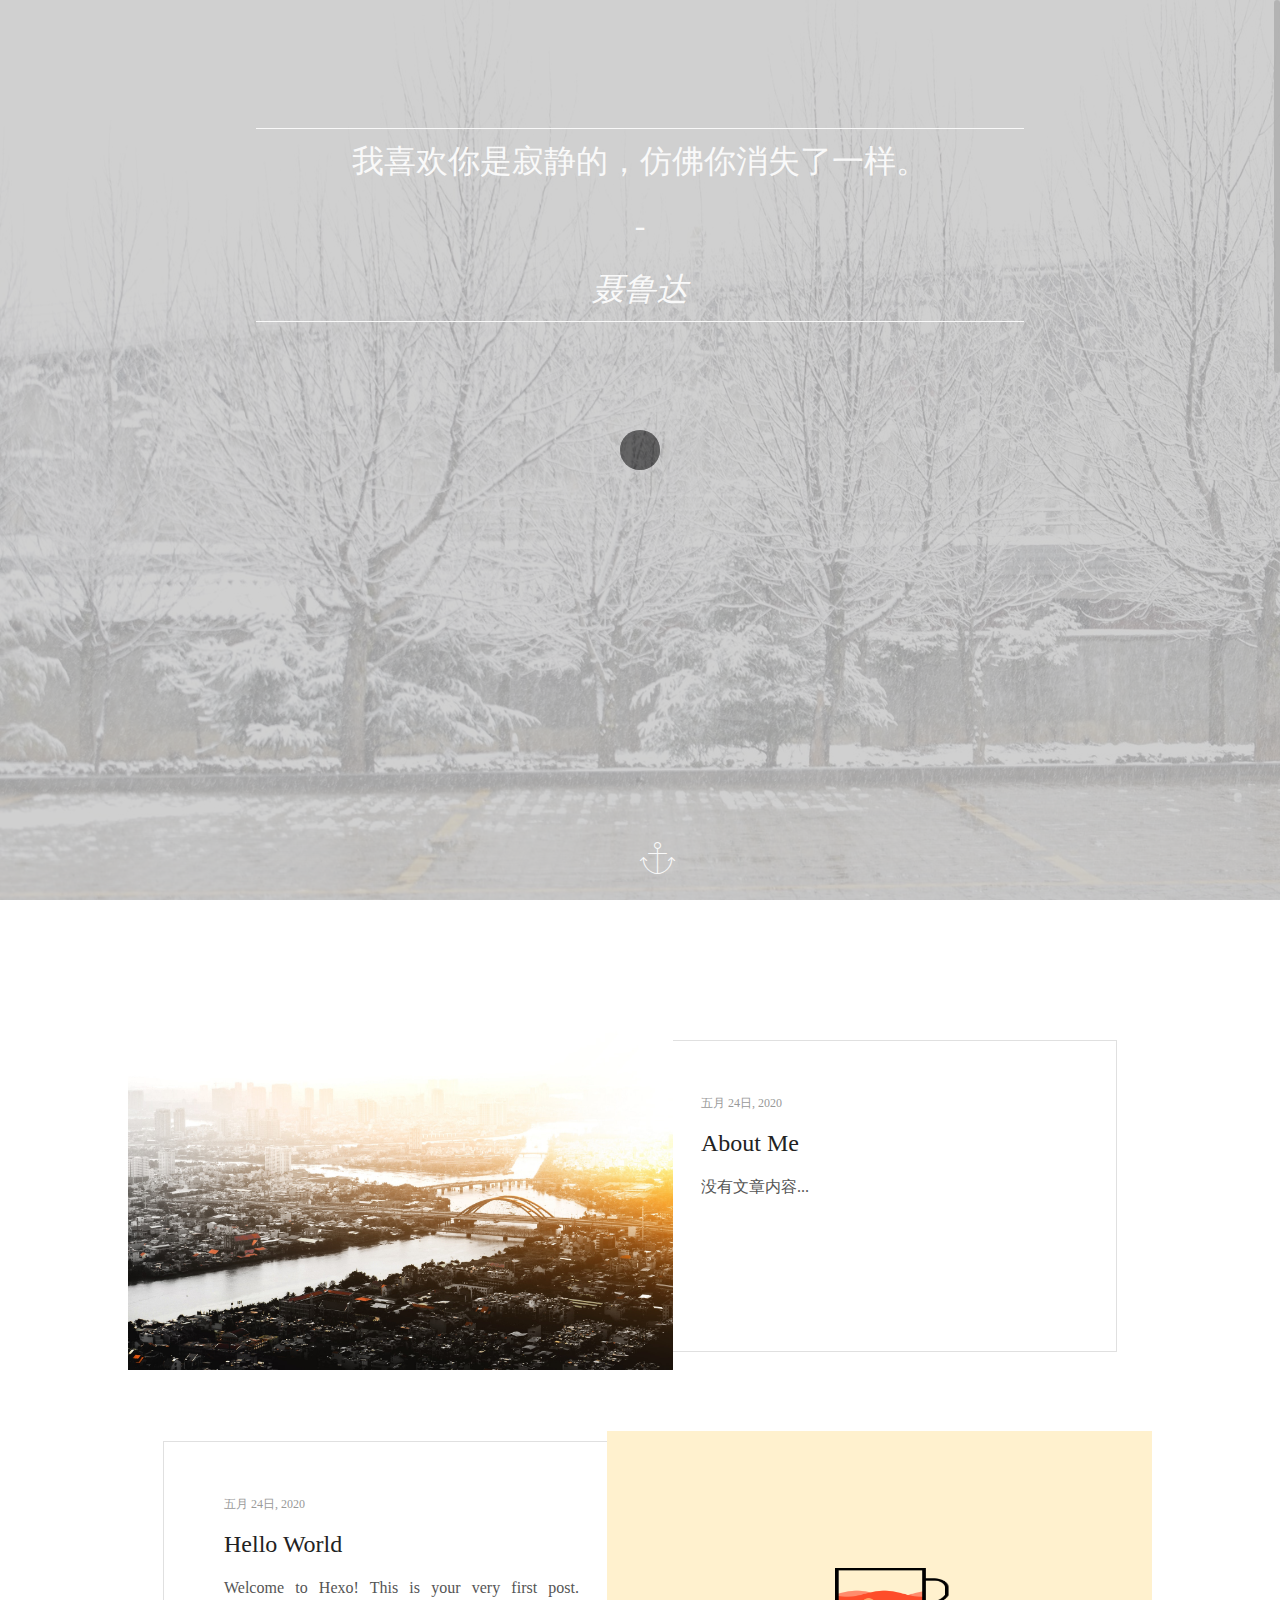
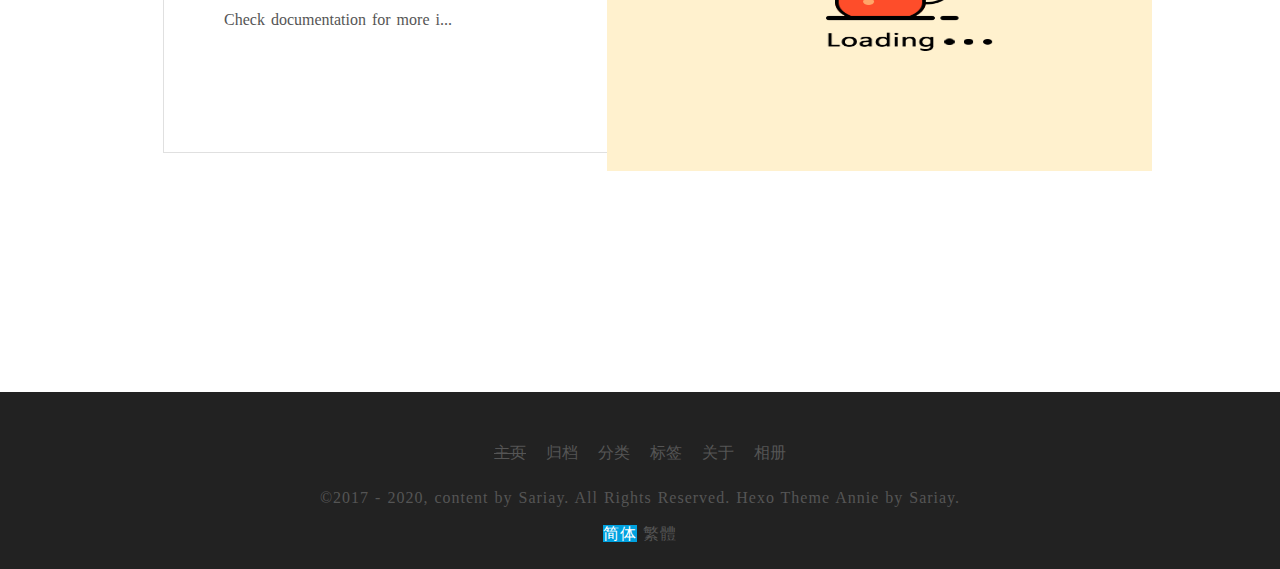
<file: index.html>
<!--
	作者：Sariay
	时间：2018-08-26
	描述：There may be a bug, but don't worry, Qiling(器灵) says that it can work normally! aha!
-->
<!DOCTYPE html>
<html class="html-loading">
		

<head>
	<meta charset="utf-8">
  <meta http-equiv="X-UA-Compatible" content="IE=edge,chrome=1">
	<meta name="viewport" content="width=device-width, initial-scale=1, maximum-scale=1.0, user-scalable=no">
  <title>
    
      Hexo
    
  </title>
  <meta name="author" content="John Doe">
  <meta name="keywords" content="" />
  <meta name="description" content="" />
	<!-- favicon -->
  <link rel="shortcut icon" href="/img/favicon.ico">

  <!-- css -->
  
<link rel="stylesheet" href="/css/Annie.css">

  
  <!-- jquery -->
	
<script src="/plugin/jquery/jquery.min.js"></script>


<script>
    const CONFIG_BGIMAGE = {
      mode: 'normal',
      normalSrc: '/img/header-bg.jpg',
      randomYouMax: 110,
      randomYouSrc: 'https://sariay.github.io/Random-img/',
	  randomOtherSrc: 'https://api.berryapi.net/?service=App.Bing.Images&day=-0',
	  preloaderEnable: true
    }
	
    const CONFIG_LEACLOUD_COUNT = {
      enable: false,
	  appId: 'AU8...',
	  appKey: '4cU...',
	  serverURLs: 'http' || ' '
    }
  </script>
<meta name="generator" content="Hexo 4.2.1"></head>
	<body>
		<!-- Preloader -->

	<div id="preloader">
		<div class="pre-container">
			
				<div class="spinner">
					<div class="double-bounce1"></div>
					<div class="double-bounce2"></div>
				</div>
						
		</div>
	</div>


<!-- header -->
<header class="fixbackground bg-pan-br">
	<div class="mask">
		<!-- motto -->
		<div class="h-body">	
			
				<div class="motto text-shadow-pop-left">
					<p class="content" id="motto-content">获取中...</p>
					<p>-<p>
					<p class="author" id="motto-author">Just a minute...</p>
				</div>
			
		</div>
		
		<!-- others: such as time... -->			
		<div class="h-footer">
			<a href="javascript:;" id="read-more" class="scroll-down">
				<span class="icon-anchor1 animation-scroll-down"></span>
			</a>
		</div>
	</div>
</header>

<div id="navigation-hide">
	<!-- Progress bar -->
	<div id="progress-bar"></div>

	<!-- Progress percent -->
	<div id="progress-percentage"><span>0.0%</span></div>

	<div class="toc-switch"><span class="switch-button">目录</span></div>

	<!-- Page title -->
	<p>
		
			主页
		
	</p>

	
	

	<!-- Nav trigger for navigation-H-->
	<a class="nav-trigger"><span></span></a>
</div>

<!-- Navigation in div(id="navigation-H") -->
<nav class="nav-container" id="cd-nav">
	<div class="nav-header">
		<span class="logo"> 
			<img src="/img/logo.png">
		</span>
		<a href="javascript:;" class="nav-close"></a>
	</div>
	
	<div class="nav-body">
		<ul id="global-nav">
	
		<li class="menu-home">
			<a href="/" class="menu-item-home" target="_blank">主页</a>
		</li>
		
	
		<li class="menu-archive">
			<a href="/archives" class="menu-item-archive" target="_blank">归档</a>
		</li>
		
	
		<li class="menu-categories">
			<a href="/categories" class="menu-item-categories" target="_blank">分类</a>
		</li>
		
	
		<li class="menu-tags">
			<a href="/tags" class="menu-item-tags" target="_blank">标签</a>
		</li>
		
	
		<li class="menu-about">
			<a href="/about" class="menu-item-about" target="_blank">关于</a>
		</li>
		
	
		<li class="menu-gallery">
			<a href="/gallery" class="menu-item-gallery" target="_blank">相册</a>
		</li>
		
	

	
</ul>
	</div>
	
	<div class="nav-footer">
		<ul id="global-social">
	
		<li>
			<a href="http://github.com/" target="_blank">
				<span class="icon-one"><span class="path1"></span><span class="path2"></span></span>
			</a>
		</li>
	
		<li>
			<a href="http://github.com/" target="_blank">
				<span class="icon-zhihu"></span>
			</a>
		</li>
	
		<li>
			<a href="http://github.com/" target="_blank">
				<span class="icon-github"></span>
			</a>
		</li>
	
		<li>
			<a href="http://github.com/" target="_blank">
				<span class="icon-sina-weibo "></span>
			</a>
		</li>
	
		<li>
			<a href="http://github.com/" target="_blank">
				<span class="icon-pinterest2"></span>
			</a>
		</li>
	
		<li>
			<a href="http://github.com/" target="_blank">
				<span class="icon-instagram"></span>
			</a>
		</li>
	
		<li>
			<a href="http://github.com/" target="_blank">
				<span class="icon-twitter"></span>
			</a>
		</li>
	
		<li>
			<a href="/atom.xml" target="_blank">
				<span class="icon-rss"></span>
			</a>
		</li>
			
</ul>

	</div>
</nav>
			
		<!--main-->
		<main>
			



	<!--cart style-->
	<div class="layout-cart">
	<div id="layout-cart">
		
			<div class="post" id="post">
				<a class="post-cover" href="/2020/05/24/About-Me/" title=" About Me " target="_blank">
					
					<img class="lazy" src="/img/lazy.gif" data-src="/img/cart_cover.jpg"/>
				</a>

				<div class="post-text">
					<p class="post-time">
						五月 24日, 2020
					</p>	
					<h3 class="post-title" id="post-title-index">
						<a href="/2020/05/24/About-Me/" title="About Me">							
							
	<a href="/2020/05/24/About-Me/" itemprop="url">
		About Me
	</a>

						</a>
					</h3>
					<p class="post-content">
						
							<!--没有文章内容-->
							没有文章内容...
						
					</p>
					<p class="post-meta">
						



					</p>
				</div>
			</div>
		
			<div class="post" id="post">
				<a class="post-cover" href="/2020/05/24/hello-world/" title=" Hello World " target="_blank">
					
					<img class="lazy" src="/img/lazy.gif" data-src="/img/cart_cover.jpg"/>
				</a>

				<div class="post-text">
					<p class="post-time">
						五月 24日, 2020
					</p>	
					<h3 class="post-title" id="post-title-index">
						<a href="/2020/05/24/hello-world/" title="Hello World">							
							
	<a href="/2020/05/24/hello-world/" itemprop="url">
		Hello World
	</a>

						</a>
					</h3>
					<p class="post-content">
						
							Welcome to Hexo! This is your very first post. Check documentation for more i...
						
					</p>
					<p class="post-meta">
						



					</p>
				</div>
			</div>
		
	</div>
	
	
	<div id="pagination">
		
	</div>

	

</div>
	

		</main>

		<!--footer-->
		<footer>
	<div id="navigation-show">
		<ul id="global-nav">
	
		<li class="menu-home">
			<a href="/" class="menu-item-home" target="_blank">主页</a>
		</li>
		
	
		<li class="menu-archive">
			<a href="/archives" class="menu-item-archive" target="_blank">归档</a>
		</li>
		
	
		<li class="menu-categories">
			<a href="/categories" class="menu-item-categories" target="_blank">分类</a>
		</li>
		
	
		<li class="menu-tags">
			<a href="/tags" class="menu-item-tags" target="_blank">标签</a>
		</li>
		
	
		<li class="menu-about">
			<a href="/about" class="menu-item-about" target="_blank">关于</a>
		</li>
		
	
		<li class="menu-gallery">
			<a href="/gallery" class="menu-item-gallery" target="_blank">相册</a>
		</li>
		
	

	
</ul>
	</div>

	<div class="copyright">
		<p>
			 
				&copy;2017 - 2020, content by Sariay. All Rights Reserved.
			
			
				<a href="http://hexo.io/" title="Hexo" target="_blank" rel="noopener">Hexo</a> Theme <a href="https://github.com/Sariay/hexo-theme-Annie" title="Annie" target="_blank" rel="noopener">Annie</a> by Sariay.
			
		</p>
		<p>
			

	<!-- busuanzi -->
	<!-- busuanzi -->



			<a href="javascript:zh_tran('s');" class="zh_click" id="zh_click_s">简体</a> 
			<a href="javascript:zh_tran('t');" class="zh_click" id="zh_click_t">繁體</a>				
		</p>
	</div>		
</footer>
		
	<!-- Local or hitokoto! -->

	
<script src="/plugin/motto/motto.js"></script>

	
	<script type="text/javascript">
		(function motto(){
			let mottoText = getMingYanContent().split('</br> - </br>'),
			
			mottoTextContent = mottoText[0]?mottoText[0]:'请刷新...',
			
			mottoTextFrom = mottoText[1]?mottoText[1]:'one/一个';
			
			mottoTextContent = mottoTextContent.trim().substring(0, 100);
		
			$("#motto-content").html( mottoTextContent);
			$("#motto-author").html( mottoTextFrom  );
		})();	
	</script>	



<!-- love effect -->


<!-- back to top -->

	<div id="totop">
	<span class="icon-circle-up"></span>
</div>



<!-- site analysis -->


	<!-- site-analysis -->
	
	
	
	
	
 

<!-- leancloud -->


	<!-- leancloud -->
	<!--
	时间：2018-11-27
	描述：
		文章访问量：visitors
		文章喜欢量：likes	
		文章排行榜：topNPost
		其他得说明：
			01-Cookie相关的函数 
				https://blog.csdn.net/somehow1002/article/details/78511541（Author：somehow1002）
			02-visitors相关的函数 
				https://blog.csdn.net/u013553529/article/details/63357382（Author：爱博客大伯）
				https://notes.doublemine.me/2015-10-21-为NexT主题添加文章阅读量统计功能.html（Author：夏末）
			03-topNPost相关的函数
				https://hoxis.github.io/hexo-next-read-rank.html（Author：hoxis）
			04-likes相关的函数，
				参考了01 & 02进行简单的设计与实现
-->


	

  



<script src="/plugin/chinese/chinese.js"></script>
<script src="/plugin/imagelazyloader/yall.min.js"></script>
<script src="/plugin/imageloaded/imagesloaded.pkgd.min.js"></script>
<script src="/plugin/nicescroll/jquery.nicescroll.js"></script>
<script src="/plugin/resizediv/resizediv.js"></script>
<script src="/js/main.js"></script>

	</body>	
</html>
</file>
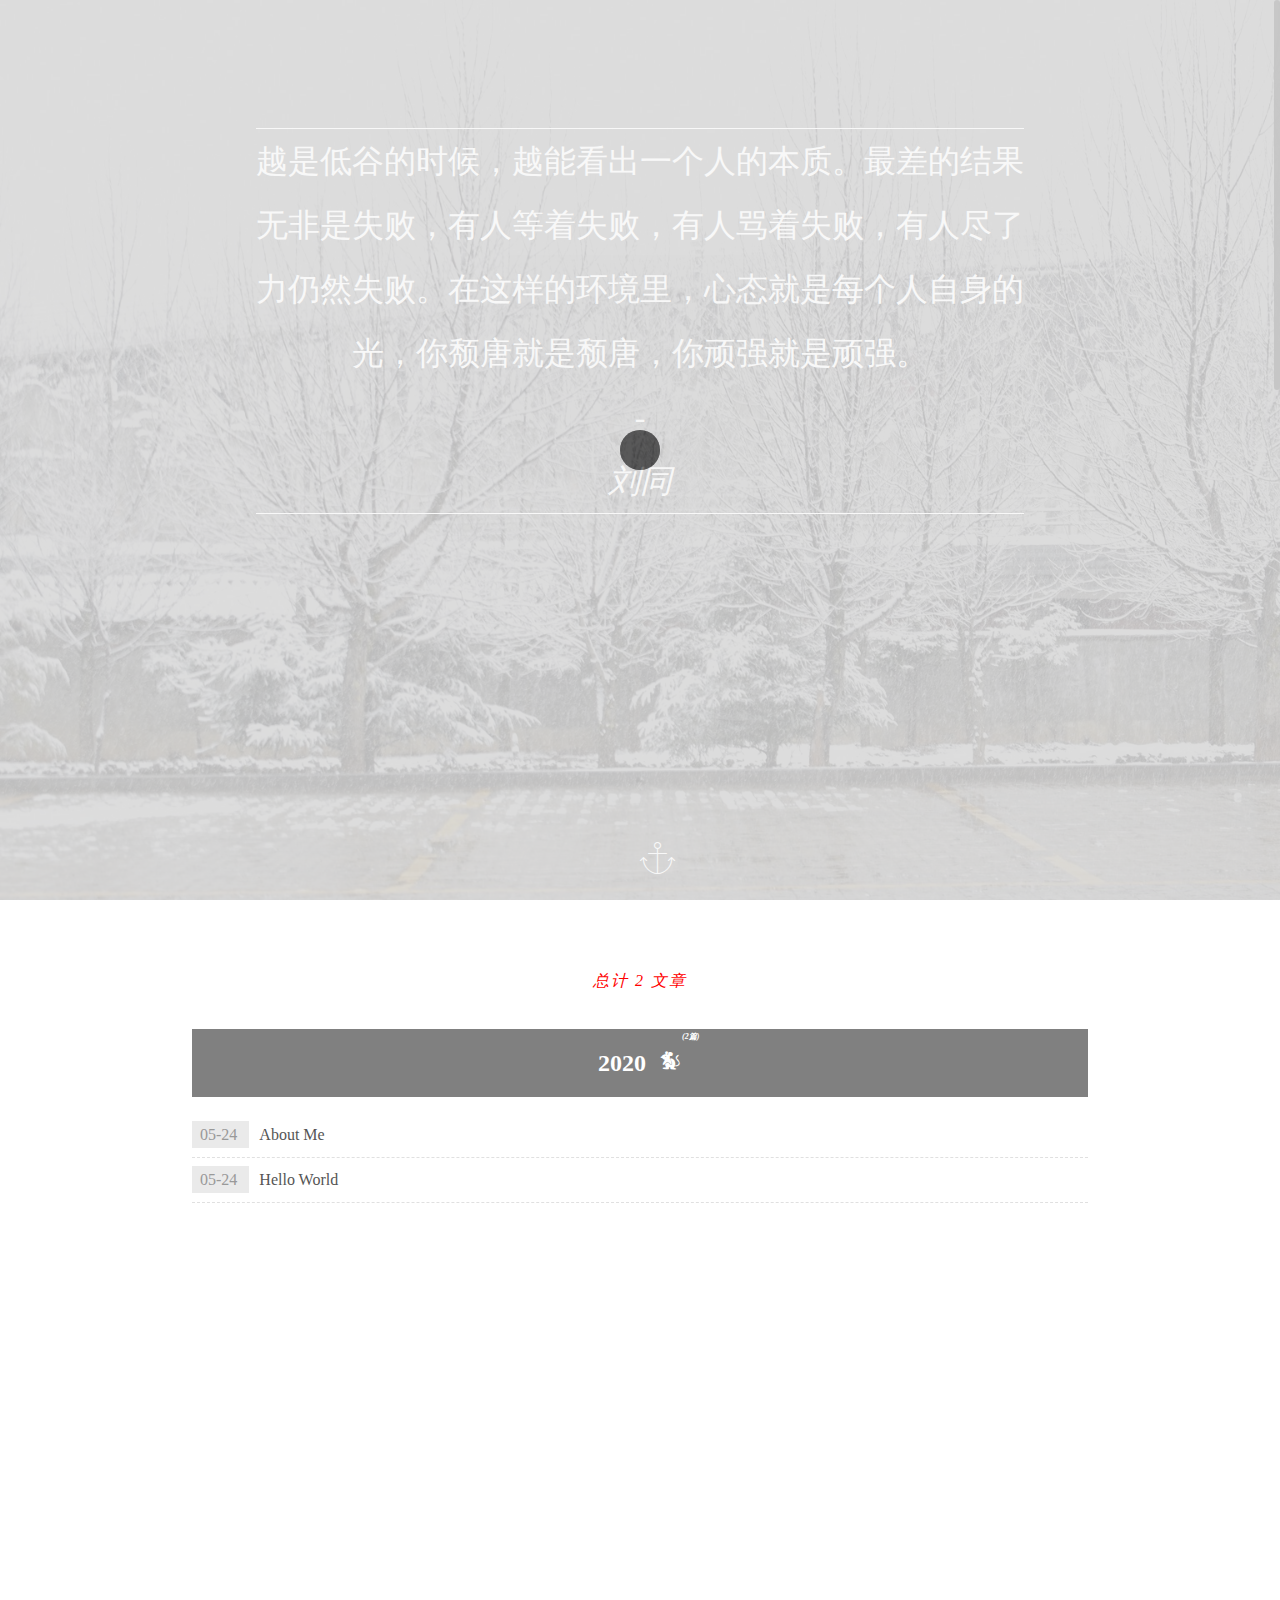
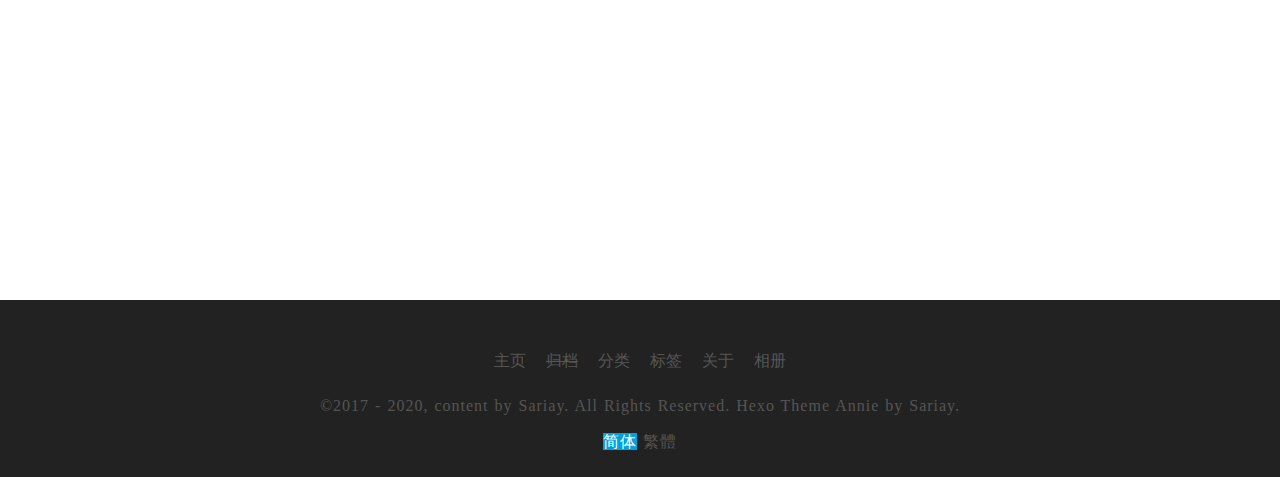
<file: archives/index.html>
<!--
	作者：Sariay
	时间：2018-08-26
	描述：There may be a bug, but don't worry, Qiling(器灵) says that it can work normally! aha!
-->
<!DOCTYPE html>
<html class="html-loading">
		

<head>
	<meta charset="utf-8">
  <meta http-equiv="X-UA-Compatible" content="IE=edge,chrome=1">
	<meta name="viewport" content="width=device-width, initial-scale=1, maximum-scale=1.0, user-scalable=no">
  <title>
    
      文章归档 | Hexo
    
  </title>
  <meta name="author" content="John Doe">
  <meta name="keywords" content="" />
  <meta name="description" content="" />
	<!-- favicon -->
  <link rel="shortcut icon" href="/img/favicon.ico">

  <!-- css -->
  
<link rel="stylesheet" href="/css/Annie.css">

  
  <!-- jquery -->
	
<script src="/plugin/jquery/jquery.min.js"></script>


<script>
    const CONFIG_BGIMAGE = {
      mode: 'normal',
      normalSrc: '/img/header-bg.jpg',
      randomYouMax: 110,
      randomYouSrc: 'https://sariay.github.io/Random-img/',
	  randomOtherSrc: 'https://api.berryapi.net/?service=App.Bing.Images&day=-0',
	  preloaderEnable: true
    }
	
    const CONFIG_LEACLOUD_COUNT = {
      enable: false,
	  appId: 'AU8...',
	  appKey: '4cU...',
	  serverURLs: 'http' || ' '
    }
  </script>
<meta name="generator" content="Hexo 4.2.1"></head>
	<body>
		<!-- Preloader -->

	<div id="preloader">
		<div class="pre-container">
			
				<div class="spinner">
					<div class="double-bounce1"></div>
					<div class="double-bounce2"></div>
				</div>
						
		</div>
	</div>


<!-- header -->
<header class="fixbackground bg-pan-br">
	<div class="mask">
		<!-- motto -->
		<div class="h-body">	
			
				<div class="motto text-shadow-pop-left">
					<p class="content" id="motto-content">获取中...</p>
					<p>-<p>
					<p class="author" id="motto-author">Just a minute...</p>
				</div>
			
		</div>
		
		<!-- others: such as time... -->			
		<div class="h-footer">
			<a href="javascript:;" id="read-more" class="scroll-down">
				<span class="icon-anchor1 animation-scroll-down"></span>
			</a>
		</div>
	</div>
</header>

<div id="navigation-hide">
	<!-- Progress bar -->
	<div id="progress-bar"></div>

	<!-- Progress percent -->
	<div id="progress-percentage"><span>0.0%</span></div>

	<div class="toc-switch"><span class="switch-button">目录</span></div>

	<!-- Page title -->
	<p>
		
			文章归档
		
	</p>

	
	

	<!-- Nav trigger for navigation-H-->
	<a class="nav-trigger"><span></span></a>
</div>

<!-- Navigation in div(id="navigation-H") -->
<nav class="nav-container" id="cd-nav">
	<div class="nav-header">
		<span class="logo"> 
			<img src="/img/logo.png">
		</span>
		<a href="javascript:;" class="nav-close"></a>
	</div>
	
	<div class="nav-body">
		<ul id="global-nav">
	
		<li class="menu-home">
			<a href="/" class="menu-item-home" target="_blank">主页</a>
		</li>
		
	
		<li class="menu-archive">
			<a href="/archives" class="menu-item-archive" target="_blank">归档</a>
		</li>
		
	
		<li class="menu-categories">
			<a href="/categories" class="menu-item-categories" target="_blank">分类</a>
		</li>
		
	
		<li class="menu-tags">
			<a href="/tags" class="menu-item-tags" target="_blank">标签</a>
		</li>
		
	
		<li class="menu-about">
			<a href="/about" class="menu-item-about" target="_blank">关于</a>
		</li>
		
	
		<li class="menu-gallery">
			<a href="/gallery" class="menu-item-gallery" target="_blank">相册</a>
		</li>
		
	

	
</ul>
	</div>
	
	<div class="nav-footer">
		<ul id="global-social">
	
		<li>
			<a href="http://github.com/" target="_blank">
				<span class="icon-one"><span class="path1"></span><span class="path2"></span></span>
			</a>
		</li>
	
		<li>
			<a href="http://github.com/" target="_blank">
				<span class="icon-zhihu"></span>
			</a>
		</li>
	
		<li>
			<a href="http://github.com/" target="_blank">
				<span class="icon-github"></span>
			</a>
		</li>
	
		<li>
			<a href="http://github.com/" target="_blank">
				<span class="icon-sina-weibo "></span>
			</a>
		</li>
	
		<li>
			<a href="http://github.com/" target="_blank">
				<span class="icon-pinterest2"></span>
			</a>
		</li>
	
		<li>
			<a href="http://github.com/" target="_blank">
				<span class="icon-instagram"></span>
			</a>
		</li>
	
		<li>
			<a href="http://github.com/" target="_blank">
				<span class="icon-twitter"></span>
			</a>
		</li>
	
		<li>
			<a href="/atom.xml" target="_blank">
				<span class="icon-rss"></span>
			</a>
		</li>
			
</ul>

	</div>
</nav>
			
		<!--main-->
		<main>
			<!--
	时间：2018-11-08
	描述：The archive module refers to 'https://1984n.win/archives-post/' & 'http://1900.live/one-theme/', include js、css. Relevant rights reserved by them! 
-->
<div class="layout-archive">
    <div class="i-container">
        <i class="fa fa-book i-tag">
			<!--
	Thec counter of post number  for archive.ejs.  
-->

	
	总计 2 文章
	

		</i>
    </div>

    <!-- Archive by year, display in page( archive ) -->
    <div id="layout-archive-year" style="display: 
                 	
            block">        
        
        
        <ul>
            
                <li>
                    <a href="/2020/05/24/About-Me/">
            			<em year="2020">
                            05-24
                        </em>
        			    <span itemprop="name">
                            About Me
                        </span>
        			    
                    </a>
                </li>
            
                <li>
                    <a href="/2020/05/24/hello-world/">
            			<em year="2020">
                            05-24
                        </em>
        			    <span itemprop="name">
                            Hello World
                        </span>
        			    
                    </a>
                </li>
            
        </ul>
    </div>

     <!-- Archive by month, called by page( categories, tags... ) -->
    <div id="layout-archive-month" style="display: 
         
            none"> 
        

        
        
            

            
                
                <h3 class="archive-year">
                    <!-- <a href="/archives/2020/05"> -->
                    <a>
                        2020 - 05
                    </a>
                </h3>
            

            <ul>
                <li>
                    <a href="/2020/05/24/About-Me/">
                        <em>
                            05-24
                        </em>
                        <span itemprop="name">
                            About Me
                        </span>
                               
                    </a>
                </li>
            </ul>
        
            

            

            <ul>
                <li>
                    <a href="/2020/05/24/hello-world/">
                        <em>
                            05-24
                        </em>
                        <span itemprop="name">
                            Hello World
                        </span>
                               
                    </a>
                </li>
            </ul>
        
    </div>

    
</div>
		</main>

		<!--footer-->
		<footer>
	<div id="navigation-show">
		<ul id="global-nav">
	
		<li class="menu-home">
			<a href="/" class="menu-item-home" target="_blank">主页</a>
		</li>
		
	
		<li class="menu-archive">
			<a href="/archives" class="menu-item-archive" target="_blank">归档</a>
		</li>
		
	
		<li class="menu-categories">
			<a href="/categories" class="menu-item-categories" target="_blank">分类</a>
		</li>
		
	
		<li class="menu-tags">
			<a href="/tags" class="menu-item-tags" target="_blank">标签</a>
		</li>
		
	
		<li class="menu-about">
			<a href="/about" class="menu-item-about" target="_blank">关于</a>
		</li>
		
	
		<li class="menu-gallery">
			<a href="/gallery" class="menu-item-gallery" target="_blank">相册</a>
		</li>
		
	

	
</ul>
	</div>

	<div class="copyright">
		<p>
			 
				&copy;2017 - 2020, content by Sariay. All Rights Reserved.
			
			
				<a href="http://hexo.io/" title="Hexo" target="_blank" rel="noopener">Hexo</a> Theme <a href="https://github.com/Sariay/hexo-theme-Annie" title="Annie" target="_blank" rel="noopener">Annie</a> by Sariay.
			
		</p>
		<p>
			

	<!-- busuanzi -->
	<!-- busuanzi -->



			<a href="javascript:zh_tran('s');" class="zh_click" id="zh_click_s">简体</a> 
			<a href="javascript:zh_tran('t');" class="zh_click" id="zh_click_t">繁體</a>				
		</p>
	</div>		
</footer>
		
	<!-- Local or hitokoto! -->

	
<script src="/plugin/motto/motto.js"></script>

	
	<script type="text/javascript">
		(function motto(){
			let mottoText = getMingYanContent().split('</br> - </br>'),
			
			mottoTextContent = mottoText[0]?mottoText[0]:'请刷新...',
			
			mottoTextFrom = mottoText[1]?mottoText[1]:'one/一个';
			
			mottoTextContent = mottoTextContent.trim().substring(0, 100);
		
			$("#motto-content").html( mottoTextContent);
			$("#motto-author").html( mottoTextFrom  );
		})();	
	</script>	



<!-- love effect -->


<!-- back to top -->

	<div id="totop">
	<span class="icon-circle-up"></span>
</div>



<!-- site analysis -->


	<!-- site-analysis -->
	
	
	
	
	
 

<!-- leancloud -->


	<!-- leancloud -->
	<!--
	时间：2018-11-27
	描述：
		文章访问量：visitors
		文章喜欢量：likes	
		文章排行榜：topNPost
		其他得说明：
			01-Cookie相关的函数 
				https://blog.csdn.net/somehow1002/article/details/78511541（Author：somehow1002）
			02-visitors相关的函数 
				https://blog.csdn.net/u013553529/article/details/63357382（Author：爱博客大伯）
				https://notes.doublemine.me/2015-10-21-为NexT主题添加文章阅读量统计功能.html（Author：夏末）
			03-topNPost相关的函数
				https://hoxis.github.io/hexo-next-read-rank.html（Author：hoxis）
			04-likes相关的函数，
				参考了01 & 02进行简单的设计与实现
-->


	

  



<script src="/plugin/chinese/chinese.js"></script>
<script src="/plugin/imagelazyloader/yall.min.js"></script>
<script src="/plugin/imageloaded/imagesloaded.pkgd.min.js"></script>
<script src="/plugin/nicescroll/jquery.nicescroll.js"></script>
<script src="/plugin/resizediv/resizediv.js"></script>
<script src="/js/main.js"></script>

	</body>	
</html>
</file>
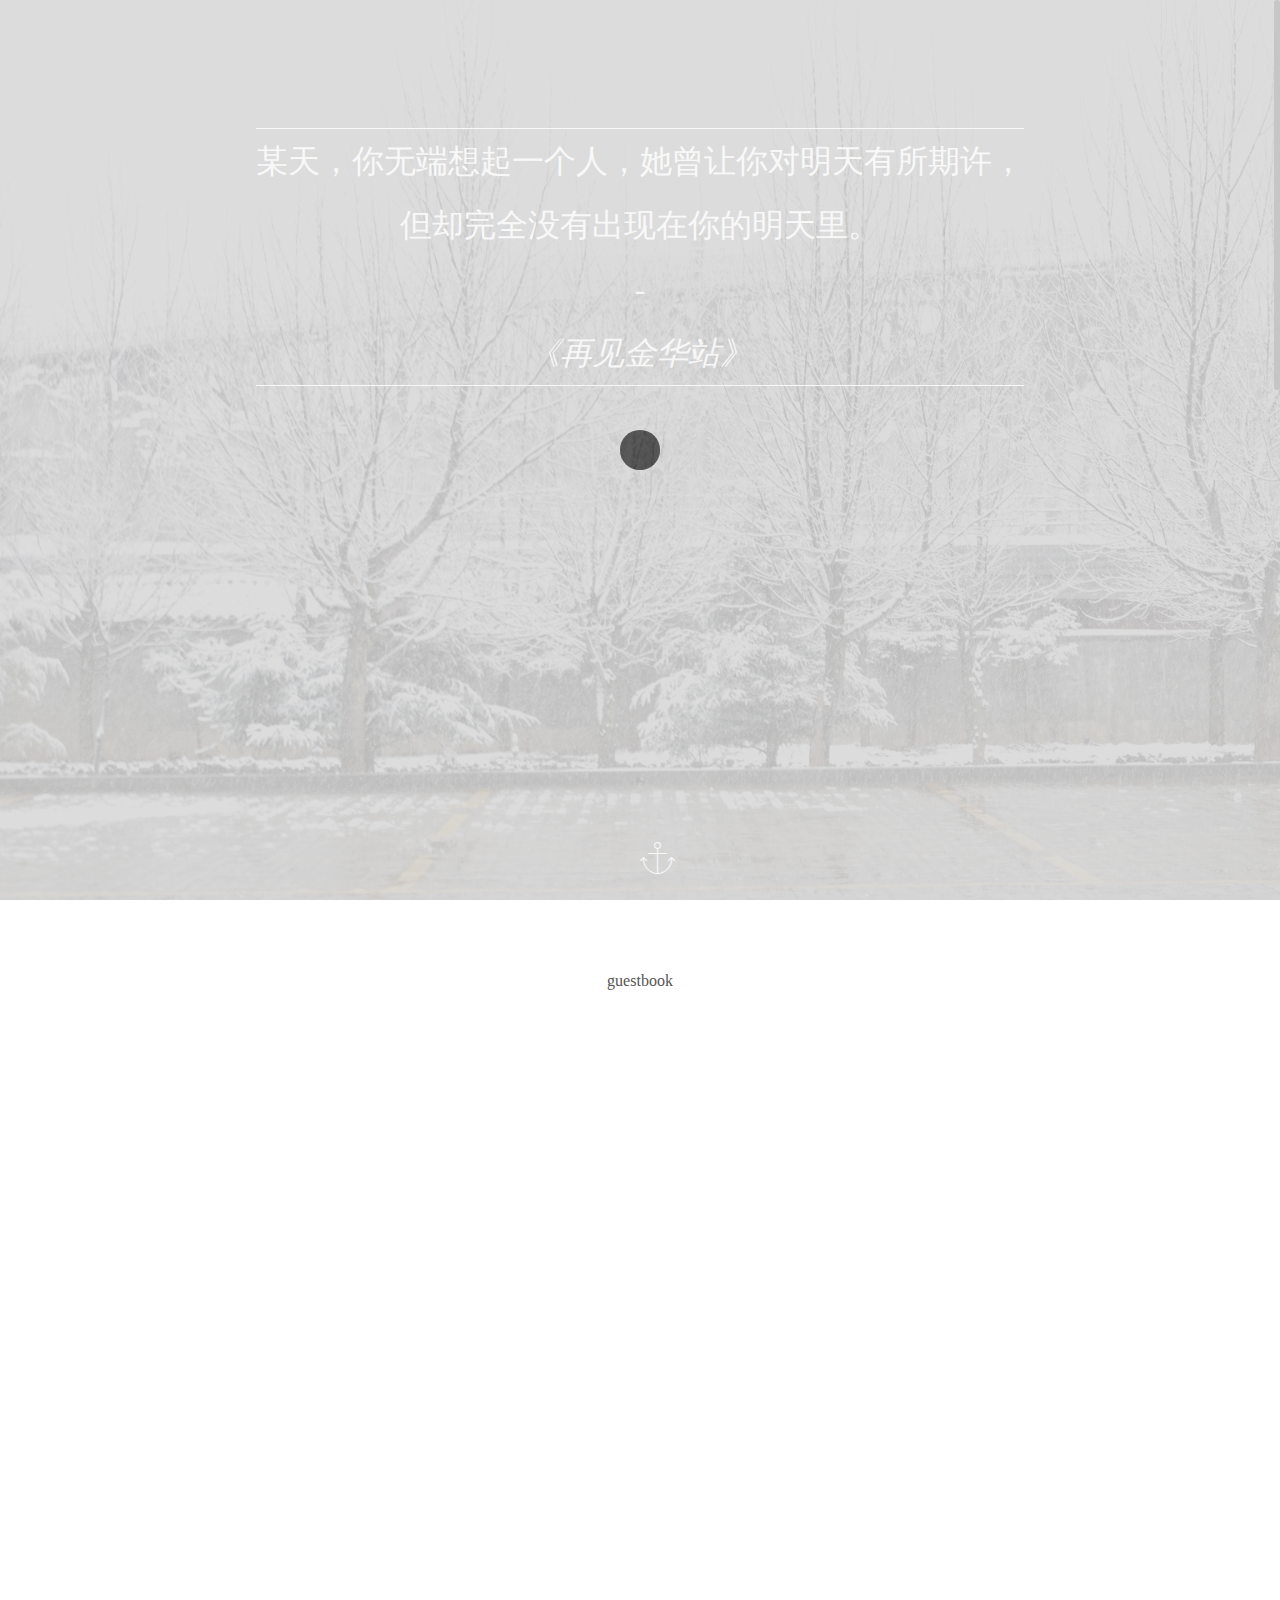
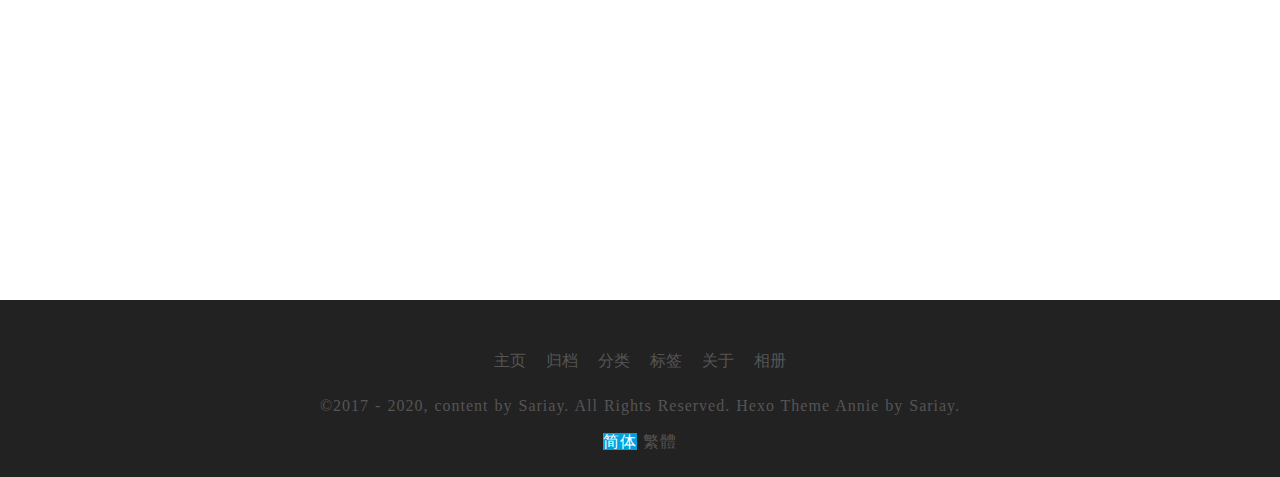
<file: guestbook/index.html>
<!--
	作者：Sariay
	时间：2018-08-26
	描述：There may be a bug, but don't worry, Qiling(器灵) says that it can work normally! aha!
-->
<!DOCTYPE html>
<html class="html-loading">
		

<head>
	<meta charset="utf-8">
  <meta http-equiv="X-UA-Compatible" content="IE=edge,chrome=1">
	<meta name="viewport" content="width=device-width, initial-scale=1, maximum-scale=1.0, user-scalable=no">
  <title>
    
      guestbook | Hexo
    
  </title>
  <meta name="author" content="John Doe">
  <meta name="keywords" content="" />
  <meta name="description" content="" />
	<!-- favicon -->
  <link rel="shortcut icon" href="/img/favicon.ico">

  <!-- css -->
  
<link rel="stylesheet" href="/css/Annie.css">

  
  <!-- jquery -->
	
<script src="/plugin/jquery/jquery.min.js"></script>


<script>
    const CONFIG_BGIMAGE = {
      mode: 'normal',
      normalSrc: '/img/header-bg.jpg',
      randomYouMax: 110,
      randomYouSrc: 'https://sariay.github.io/Random-img/',
	  randomOtherSrc: 'https://api.berryapi.net/?service=App.Bing.Images&day=-0',
	  preloaderEnable: true
    }
	
    const CONFIG_LEACLOUD_COUNT = {
      enable: false,
	  appId: 'AU8...',
	  appKey: '4cU...',
	  serverURLs: 'http' || ' '
    }
  </script>
<meta name="generator" content="Hexo 4.2.1"></head>
	<body>
		<!-- Preloader -->

	<div id="preloader">
		<div class="pre-container">
			
				<div class="spinner">
					<div class="double-bounce1"></div>
					<div class="double-bounce2"></div>
				</div>
						
		</div>
	</div>


<!-- header -->
<header class="fixbackground bg-pan-br">
	<div class="mask">
		<!-- motto -->
		<div class="h-body">	
			
				<div class="motto text-shadow-pop-left">
					<p class="content" id="motto-content">获取中...</p>
					<p>-<p>
					<p class="author" id="motto-author">Just a minute...</p>
				</div>
			
		</div>
		
		<!-- others: such as time... -->			
		<div class="h-footer">
			<a href="javascript:;" id="read-more" class="scroll-down">
				<span class="icon-anchor1 animation-scroll-down"></span>
			</a>
		</div>
	</div>
</header>

<div id="navigation-hide">
	<!-- Progress bar -->
	<div id="progress-bar"></div>

	<!-- Progress percent -->
	<div id="progress-percentage"><span>0.0%</span></div>

	<div class="toc-switch"><span class="switch-button">目录</span></div>

	<!-- Page title -->
	<p>
		
			guestbook
		
	</p>

	
	

	<!-- Nav trigger for navigation-H-->
	<a class="nav-trigger"><span></span></a>
</div>

<!-- Navigation in div(id="navigation-H") -->
<nav class="nav-container" id="cd-nav">
	<div class="nav-header">
		<span class="logo"> 
			<img src="/img/logo.png">
		</span>
		<a href="javascript:;" class="nav-close"></a>
	</div>
	
	<div class="nav-body">
		<ul id="global-nav">
	
		<li class="menu-home">
			<a href="/" class="menu-item-home" target="_blank">主页</a>
		</li>
		
	
		<li class="menu-archive">
			<a href="/archives" class="menu-item-archive" target="_blank">归档</a>
		</li>
		
	
		<li class="menu-categories">
			<a href="/categories" class="menu-item-categories" target="_blank">分类</a>
		</li>
		
	
		<li class="menu-tags">
			<a href="/tags" class="menu-item-tags" target="_blank">标签</a>
		</li>
		
	
		<li class="menu-about">
			<a href="/about" class="menu-item-about" target="_blank">关于</a>
		</li>
		
	
		<li class="menu-gallery">
			<a href="/gallery" class="menu-item-gallery" target="_blank">相册</a>
		</li>
		
	

	
</ul>
	</div>
	
	<div class="nav-footer">
		<ul id="global-social">
	
		<li>
			<a href="http://github.com/" target="_blank">
				<span class="icon-one"><span class="path1"></span><span class="path2"></span></span>
			</a>
		</li>
	
		<li>
			<a href="http://github.com/" target="_blank">
				<span class="icon-zhihu"></span>
			</a>
		</li>
	
		<li>
			<a href="http://github.com/" target="_blank">
				<span class="icon-github"></span>
			</a>
		</li>
	
		<li>
			<a href="http://github.com/" target="_blank">
				<span class="icon-sina-weibo "></span>
			</a>
		</li>
	
		<li>
			<a href="http://github.com/" target="_blank">
				<span class="icon-pinterest2"></span>
			</a>
		</li>
	
		<li>
			<a href="http://github.com/" target="_blank">
				<span class="icon-instagram"></span>
			</a>
		</li>
	
		<li>
			<a href="http://github.com/" target="_blank">
				<span class="icon-twitter"></span>
			</a>
		</li>
	
		<li>
			<a href="/atom.xml" target="_blank">
				<span class="icon-rss"></span>
			</a>
		</li>
			
</ul>

	</div>
</nav>
			
		<!--main-->
		<main>
			<!--content start-->
<div class="layout-page">	
	<div class="layout-page-container">

		<div class="layout-page-header">

	

		guestbook

	
	
</div>

		

			<div>
				 <div class="ds-recent-visitors" data-num-items="28" data-avatar-size="42" id="ds-recent-visitors"></div>
			</div>

		
	</div>

	
</div>

		</main>

		<!--footer-->
		<footer>
	<div id="navigation-show">
		<ul id="global-nav">
	
		<li class="menu-home">
			<a href="/" class="menu-item-home" target="_blank">主页</a>
		</li>
		
	
		<li class="menu-archive">
			<a href="/archives" class="menu-item-archive" target="_blank">归档</a>
		</li>
		
	
		<li class="menu-categories">
			<a href="/categories" class="menu-item-categories" target="_blank">分类</a>
		</li>
		
	
		<li class="menu-tags">
			<a href="/tags" class="menu-item-tags" target="_blank">标签</a>
		</li>
		
	
		<li class="menu-about">
			<a href="/about" class="menu-item-about" target="_blank">关于</a>
		</li>
		
	
		<li class="menu-gallery">
			<a href="/gallery" class="menu-item-gallery" target="_blank">相册</a>
		</li>
		
	

	
</ul>
	</div>

	<div class="copyright">
		<p>
			 
				&copy;2017 - 2020, content by Sariay. All Rights Reserved.
			
			
				<a href="http://hexo.io/" title="Hexo" target="_blank" rel="noopener">Hexo</a> Theme <a href="https://github.com/Sariay/hexo-theme-Annie" title="Annie" target="_blank" rel="noopener">Annie</a> by Sariay.
			
		</p>
		<p>
			

	<!-- busuanzi -->
	<!-- busuanzi -->



			<a href="javascript:zh_tran('s');" class="zh_click" id="zh_click_s">简体</a> 
			<a href="javascript:zh_tran('t');" class="zh_click" id="zh_click_t">繁體</a>				
		</p>
	</div>		
</footer>
		
	<!-- Local or hitokoto! -->

	
<script src="/plugin/motto/motto.js"></script>

	
	<script type="text/javascript">
		(function motto(){
			let mottoText = getMingYanContent().split('</br> - </br>'),
			
			mottoTextContent = mottoText[0]?mottoText[0]:'请刷新...',
			
			mottoTextFrom = mottoText[1]?mottoText[1]:'one/一个';
			
			mottoTextContent = mottoTextContent.trim().substring(0, 100);
		
			$("#motto-content").html( mottoTextContent);
			$("#motto-author").html( mottoTextFrom  );
		})();	
	</script>	



<!-- love effect -->


<!-- back to top -->

	<div id="totop">
	<span class="icon-circle-up"></span>
</div>



<!-- site analysis -->


	<!-- site-analysis -->
	
	
	
	
	
 

<!-- leancloud -->


	<!-- leancloud -->
	<!--
	时间：2018-11-27
	描述：
		文章访问量：visitors
		文章喜欢量：likes	
		文章排行榜：topNPost
		其他得说明：
			01-Cookie相关的函数 
				https://blog.csdn.net/somehow1002/article/details/78511541（Author：somehow1002）
			02-visitors相关的函数 
				https://blog.csdn.net/u013553529/article/details/63357382（Author：爱博客大伯）
				https://notes.doublemine.me/2015-10-21-为NexT主题添加文章阅读量统计功能.html（Author：夏末）
			03-topNPost相关的函数
				https://hoxis.github.io/hexo-next-read-rank.html（Author：hoxis）
			04-likes相关的函数，
				参考了01 & 02进行简单的设计与实现
-->


	

  



<script src="/plugin/chinese/chinese.js"></script>
<script src="/plugin/imagelazyloader/yall.min.js"></script>
<script src="/plugin/imageloaded/imagesloaded.pkgd.min.js"></script>
<script src="/plugin/nicescroll/jquery.nicescroll.js"></script>
<script src="/plugin/resizediv/resizediv.js"></script>
<script src="/js/main.js"></script>

	</body>	
</html>
</file>
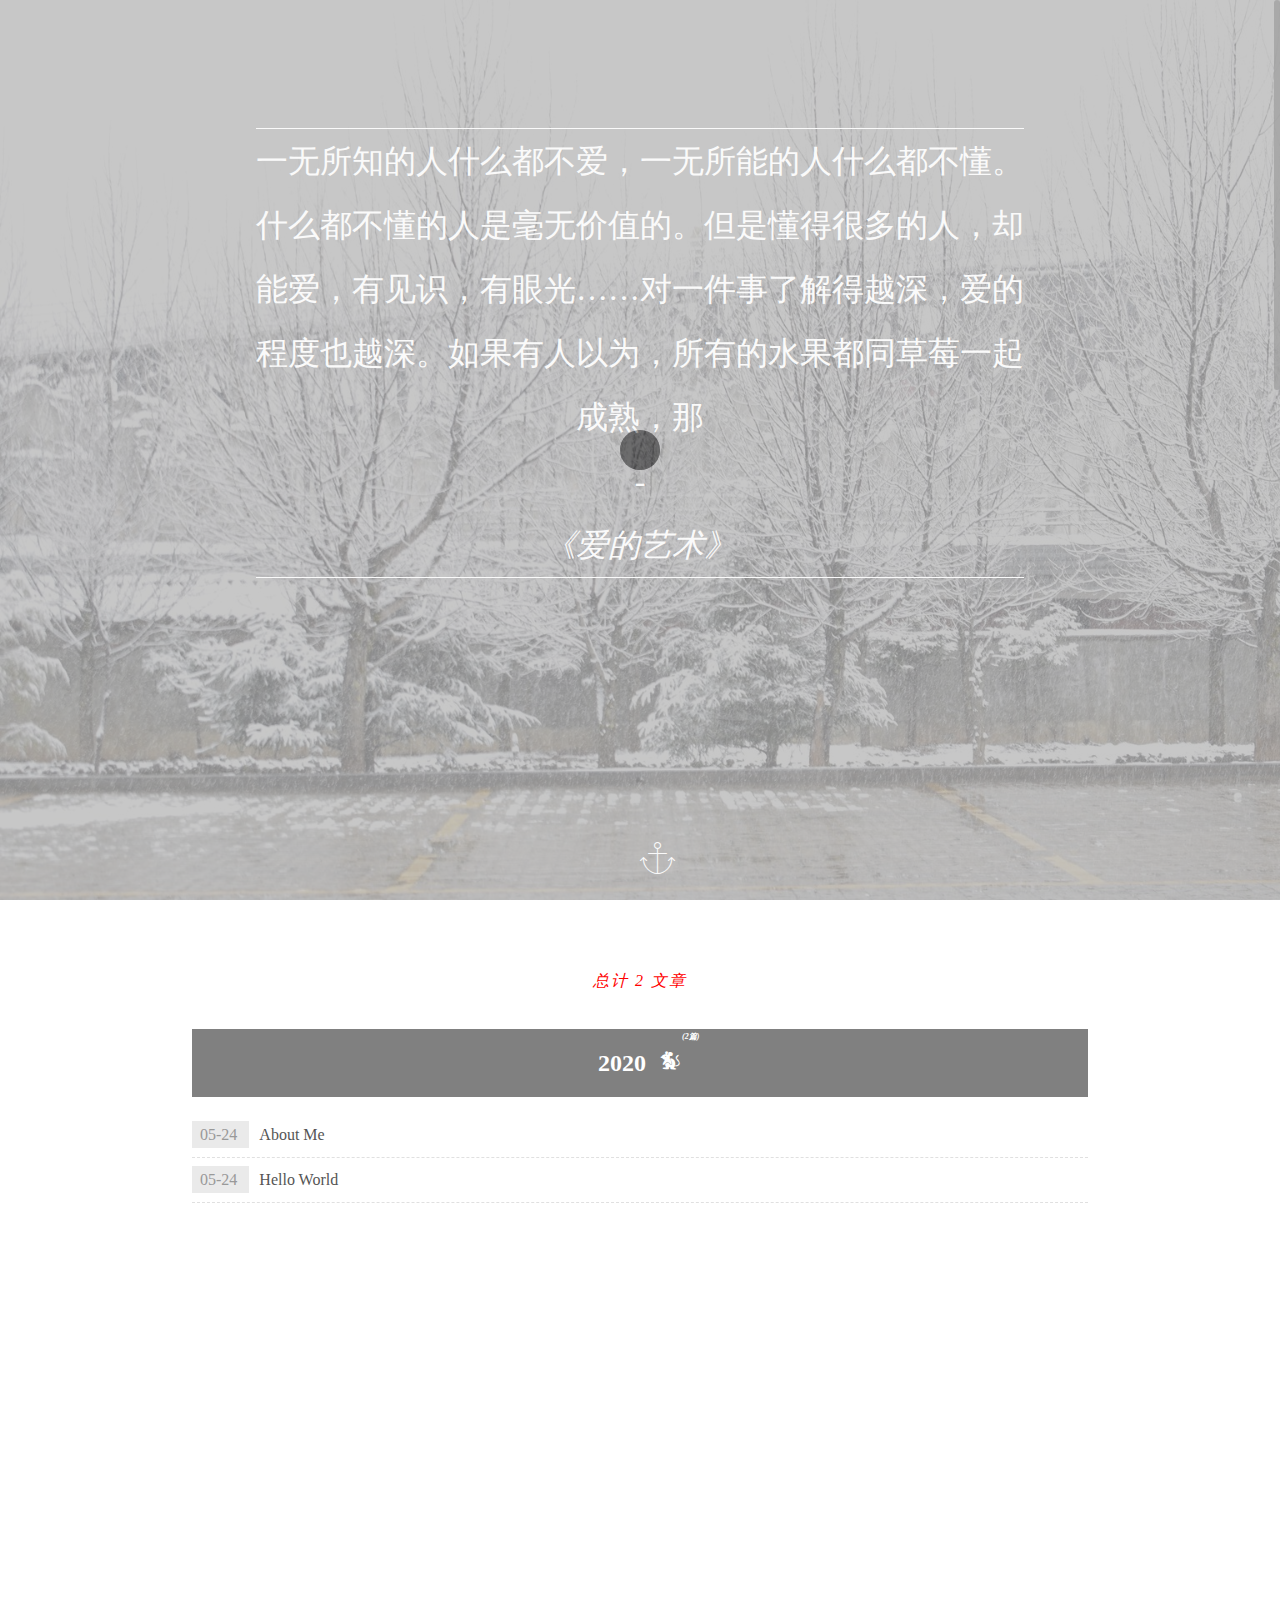
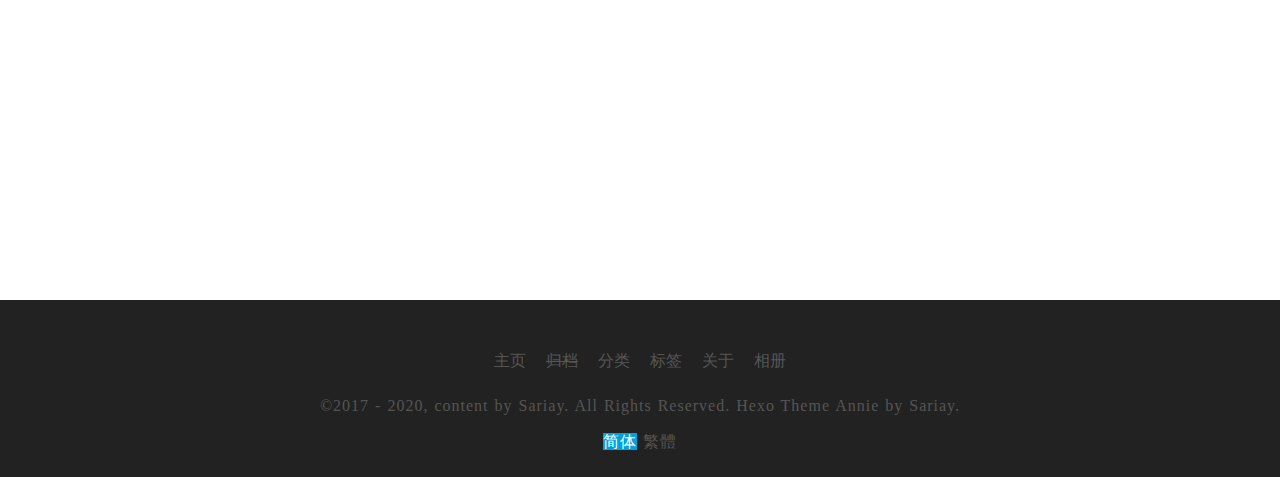
<file: archives/2020/index.html>
<!--
	作者：Sariay
	时间：2018-08-26
	描述：There may be a bug, but don't worry, Qiling(器灵) says that it can work normally! aha!
-->
<!DOCTYPE html>
<html class="html-loading">
		

<head>
	<meta charset="utf-8">
  <meta http-equiv="X-UA-Compatible" content="IE=edge,chrome=1">
	<meta name="viewport" content="width=device-width, initial-scale=1, maximum-scale=1.0, user-scalable=no">
  <title>
    
      文章归档: 2020 | Hexo
    
  </title>
  <meta name="author" content="John Doe">
  <meta name="keywords" content="" />
  <meta name="description" content="" />
	<!-- favicon -->
  <link rel="shortcut icon" href="/img/favicon.ico">

  <!-- css -->
  
<link rel="stylesheet" href="/css/Annie.css">

  
  <!-- jquery -->
	
<script src="/plugin/jquery/jquery.min.js"></script>


<script>
    const CONFIG_BGIMAGE = {
      mode: 'normal',
      normalSrc: '/img/header-bg.jpg',
      randomYouMax: 110,
      randomYouSrc: 'https://sariay.github.io/Random-img/',
	  randomOtherSrc: 'https://api.berryapi.net/?service=App.Bing.Images&day=-0',
	  preloaderEnable: true
    }
	
    const CONFIG_LEACLOUD_COUNT = {
      enable: false,
	  appId: 'AU8...',
	  appKey: '4cU...',
	  serverURLs: 'http' || ' '
    }
  </script>
<meta name="generator" content="Hexo 4.2.1"></head>
	<body>
		<!-- Preloader -->

	<div id="preloader">
		<div class="pre-container">
			
				<div class="spinner">
					<div class="double-bounce1"></div>
					<div class="double-bounce2"></div>
				</div>
						
		</div>
	</div>


<!-- header -->
<header class="fixbackground bg-pan-br">
	<div class="mask">
		<!-- motto -->
		<div class="h-body">	
			
				<div class="motto text-shadow-pop-left">
					<p class="content" id="motto-content">获取中...</p>
					<p>-<p>
					<p class="author" id="motto-author">Just a minute...</p>
				</div>
			
		</div>
		
		<!-- others: such as time... -->			
		<div class="h-footer">
			<a href="javascript:;" id="read-more" class="scroll-down">
				<span class="icon-anchor1 animation-scroll-down"></span>
			</a>
		</div>
	</div>
</header>

<div id="navigation-hide">
	<!-- Progress bar -->
	<div id="progress-bar"></div>

	<!-- Progress percent -->
	<div id="progress-percentage"><span>0.0%</span></div>

	<div class="toc-switch"><span class="switch-button">目录</span></div>

	<!-- Page title -->
	<p>
		
			文章归档
		
	</p>

	
	

	<!-- Nav trigger for navigation-H-->
	<a class="nav-trigger"><span></span></a>
</div>

<!-- Navigation in div(id="navigation-H") -->
<nav class="nav-container" id="cd-nav">
	<div class="nav-header">
		<span class="logo"> 
			<img src="/img/logo.png">
		</span>
		<a href="javascript:;" class="nav-close"></a>
	</div>
	
	<div class="nav-body">
		<ul id="global-nav">
	
		<li class="menu-home">
			<a href="/" class="menu-item-home" target="_blank">主页</a>
		</li>
		
	
		<li class="menu-archive">
			<a href="/archives" class="menu-item-archive" target="_blank">归档</a>
		</li>
		
	
		<li class="menu-categories">
			<a href="/categories" class="menu-item-categories" target="_blank">分类</a>
		</li>
		
	
		<li class="menu-tags">
			<a href="/tags" class="menu-item-tags" target="_blank">标签</a>
		</li>
		
	
		<li class="menu-about">
			<a href="/about" class="menu-item-about" target="_blank">关于</a>
		</li>
		
	
		<li class="menu-gallery">
			<a href="/gallery" class="menu-item-gallery" target="_blank">相册</a>
		</li>
		
	

	
</ul>
	</div>
	
	<div class="nav-footer">
		<ul id="global-social">
	
		<li>
			<a href="http://github.com/" target="_blank">
				<span class="icon-one"><span class="path1"></span><span class="path2"></span></span>
			</a>
		</li>
	
		<li>
			<a href="http://github.com/" target="_blank">
				<span class="icon-zhihu"></span>
			</a>
		</li>
	
		<li>
			<a href="http://github.com/" target="_blank">
				<span class="icon-github"></span>
			</a>
		</li>
	
		<li>
			<a href="http://github.com/" target="_blank">
				<span class="icon-sina-weibo "></span>
			</a>
		</li>
	
		<li>
			<a href="http://github.com/" target="_blank">
				<span class="icon-pinterest2"></span>
			</a>
		</li>
	
		<li>
			<a href="http://github.com/" target="_blank">
				<span class="icon-instagram"></span>
			</a>
		</li>
	
		<li>
			<a href="http://github.com/" target="_blank">
				<span class="icon-twitter"></span>
			</a>
		</li>
	
		<li>
			<a href="/atom.xml" target="_blank">
				<span class="icon-rss"></span>
			</a>
		</li>
			
</ul>

	</div>
</nav>
			
		<!--main-->
		<main>
			<!--
	时间：2018-11-08
	描述：The archive module refers to 'https://1984n.win/archives-post/' & 'http://1900.live/one-theme/', include js、css. Relevant rights reserved by them! 
-->
<div class="layout-archive">
    <div class="i-container">
        <i class="fa fa-book i-tag">
			<!--
	Thec counter of post number  for archive.ejs.  
-->

	
	总计 2 文章
	

		</i>
    </div>

    <!-- Archive by year, display in page( archive ) -->
    <div id="layout-archive-year" style="display: 
                 	
            block">        
        
        
        <ul>
            
                <li>
                    <a href="/2020/05/24/About-Me/">
            			<em year="2020">
                            05-24
                        </em>
        			    <span itemprop="name">
                            About Me
                        </span>
        			    
                    </a>
                </li>
            
                <li>
                    <a href="/2020/05/24/hello-world/">
            			<em year="2020">
                            05-24
                        </em>
        			    <span itemprop="name">
                            Hello World
                        </span>
        			    
                    </a>
                </li>
            
        </ul>
    </div>

     <!-- Archive by month, called by page( categories, tags... ) -->
    <div id="layout-archive-month" style="display: 
         
            none"> 
        

        
        
            

            
                
                <h3 class="archive-year">
                    <!-- <a href="/archives/2020/05"> -->
                    <a>
                        2020 - 05
                    </a>
                </h3>
            

            <ul>
                <li>
                    <a href="/2020/05/24/About-Me/">
                        <em>
                            05-24
                        </em>
                        <span itemprop="name">
                            About Me
                        </span>
                               
                    </a>
                </li>
            </ul>
        
            

            

            <ul>
                <li>
                    <a href="/2020/05/24/hello-world/">
                        <em>
                            05-24
                        </em>
                        <span itemprop="name">
                            Hello World
                        </span>
                               
                    </a>
                </li>
            </ul>
        
    </div>

    
</div>
		</main>

		<!--footer-->
		<footer>
	<div id="navigation-show">
		<ul id="global-nav">
	
		<li class="menu-home">
			<a href="/" class="menu-item-home" target="_blank">主页</a>
		</li>
		
	
		<li class="menu-archive">
			<a href="/archives" class="menu-item-archive" target="_blank">归档</a>
		</li>
		
	
		<li class="menu-categories">
			<a href="/categories" class="menu-item-categories" target="_blank">分类</a>
		</li>
		
	
		<li class="menu-tags">
			<a href="/tags" class="menu-item-tags" target="_blank">标签</a>
		</li>
		
	
		<li class="menu-about">
			<a href="/about" class="menu-item-about" target="_blank">关于</a>
		</li>
		
	
		<li class="menu-gallery">
			<a href="/gallery" class="menu-item-gallery" target="_blank">相册</a>
		</li>
		
	

	
</ul>
	</div>

	<div class="copyright">
		<p>
			 
				&copy;2017 - 2020, content by Sariay. All Rights Reserved.
			
			
				<a href="http://hexo.io/" title="Hexo" target="_blank" rel="noopener">Hexo</a> Theme <a href="https://github.com/Sariay/hexo-theme-Annie" title="Annie" target="_blank" rel="noopener">Annie</a> by Sariay.
			
		</p>
		<p>
			

	<!-- busuanzi -->
	<!-- busuanzi -->



			<a href="javascript:zh_tran('s');" class="zh_click" id="zh_click_s">简体</a> 
			<a href="javascript:zh_tran('t');" class="zh_click" id="zh_click_t">繁體</a>				
		</p>
	</div>		
</footer>
		
	<!-- Local or hitokoto! -->

	
<script src="/plugin/motto/motto.js"></script>

	
	<script type="text/javascript">
		(function motto(){
			let mottoText = getMingYanContent().split('</br> - </br>'),
			
			mottoTextContent = mottoText[0]?mottoText[0]:'请刷新...',
			
			mottoTextFrom = mottoText[1]?mottoText[1]:'one/一个';
			
			mottoTextContent = mottoTextContent.trim().substring(0, 100);
		
			$("#motto-content").html( mottoTextContent);
			$("#motto-author").html( mottoTextFrom  );
		})();	
	</script>	



<!-- love effect -->


<!-- back to top -->

	<div id="totop">
	<span class="icon-circle-up"></span>
</div>



<!-- site analysis -->


	<!-- site-analysis -->
	
	
	
	
	
 

<!-- leancloud -->


	<!-- leancloud -->
	<!--
	时间：2018-11-27
	描述：
		文章访问量：visitors
		文章喜欢量：likes	
		文章排行榜：topNPost
		其他得说明：
			01-Cookie相关的函数 
				https://blog.csdn.net/somehow1002/article/details/78511541（Author：somehow1002）
			02-visitors相关的函数 
				https://blog.csdn.net/u013553529/article/details/63357382（Author：爱博客大伯）
				https://notes.doublemine.me/2015-10-21-为NexT主题添加文章阅读量统计功能.html（Author：夏末）
			03-topNPost相关的函数
				https://hoxis.github.io/hexo-next-read-rank.html（Author：hoxis）
			04-likes相关的函数，
				参考了01 & 02进行简单的设计与实现
-->


	

  



<script src="/plugin/chinese/chinese.js"></script>
<script src="/plugin/imagelazyloader/yall.min.js"></script>
<script src="/plugin/imageloaded/imagesloaded.pkgd.min.js"></script>
<script src="/plugin/nicescroll/jquery.nicescroll.js"></script>
<script src="/plugin/resizediv/resizediv.js"></script>
<script src="/js/main.js"></script>

	</body>	
</html>
</file>
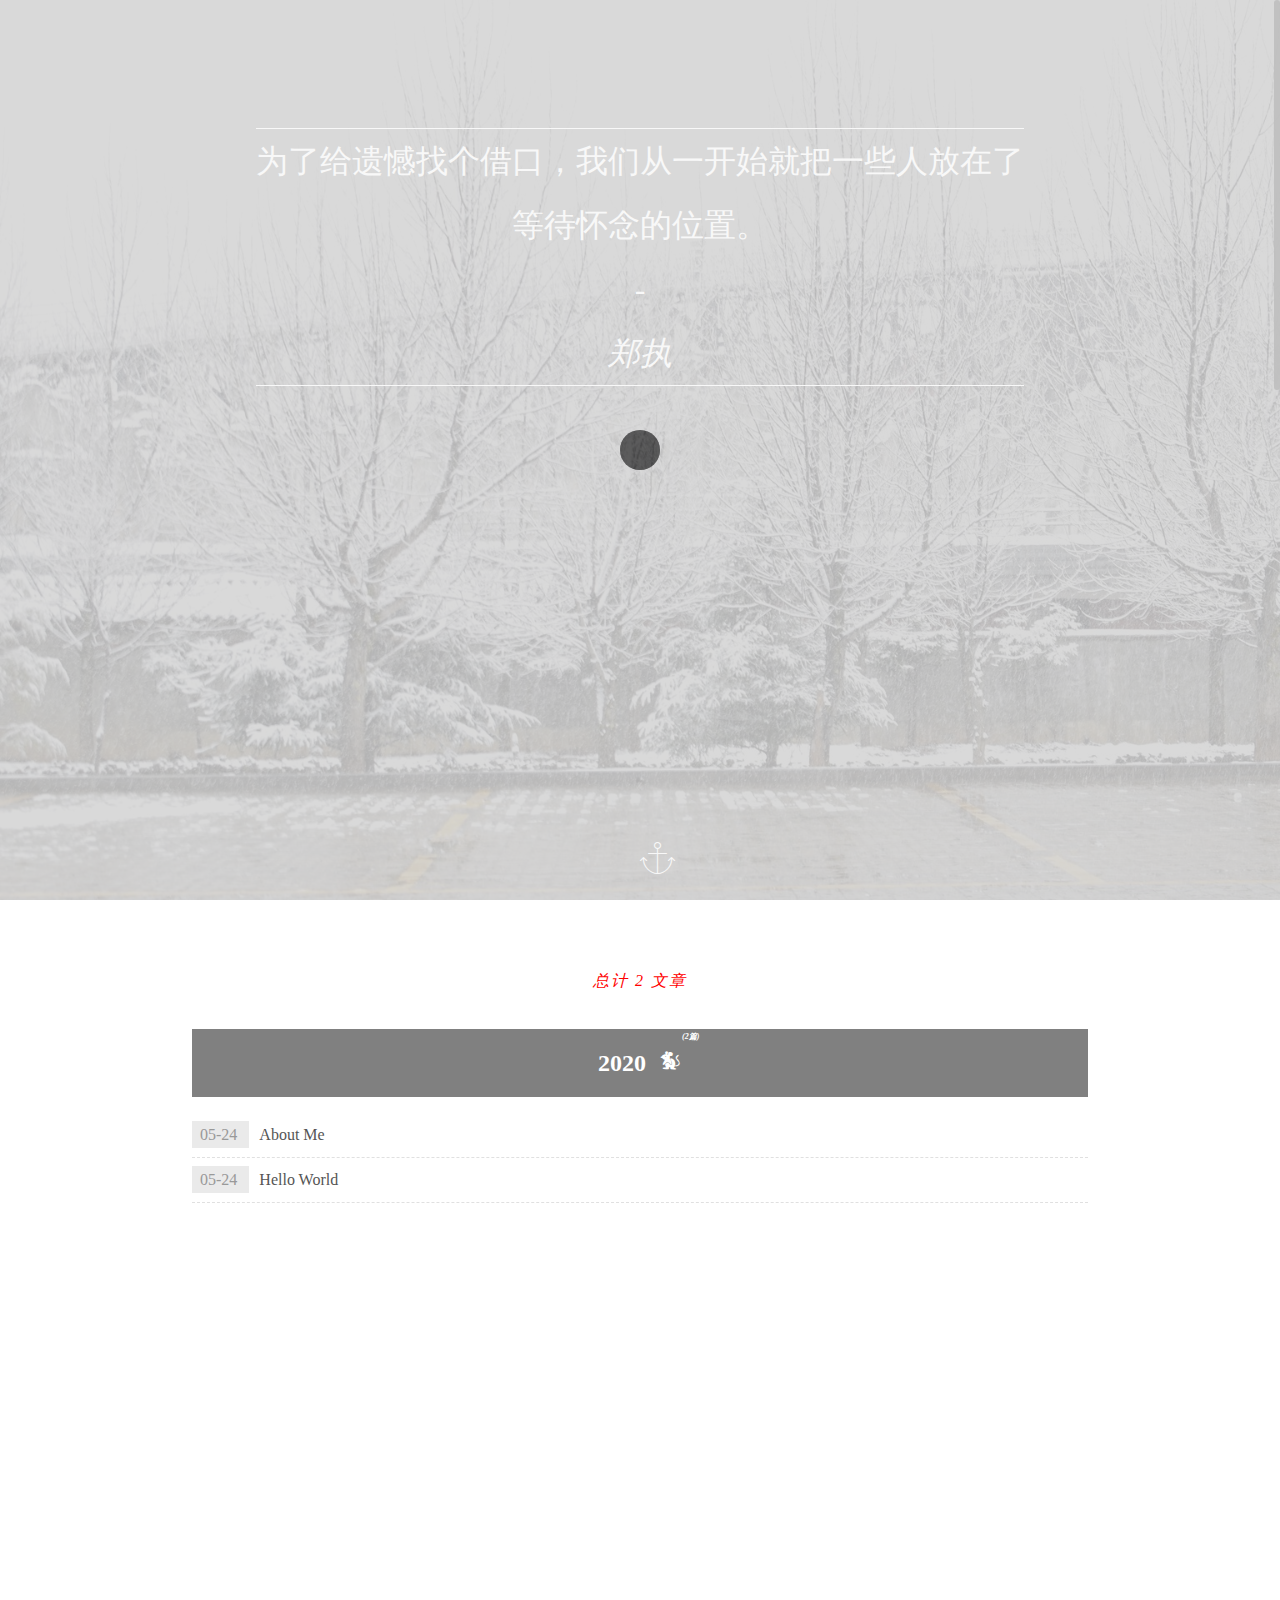
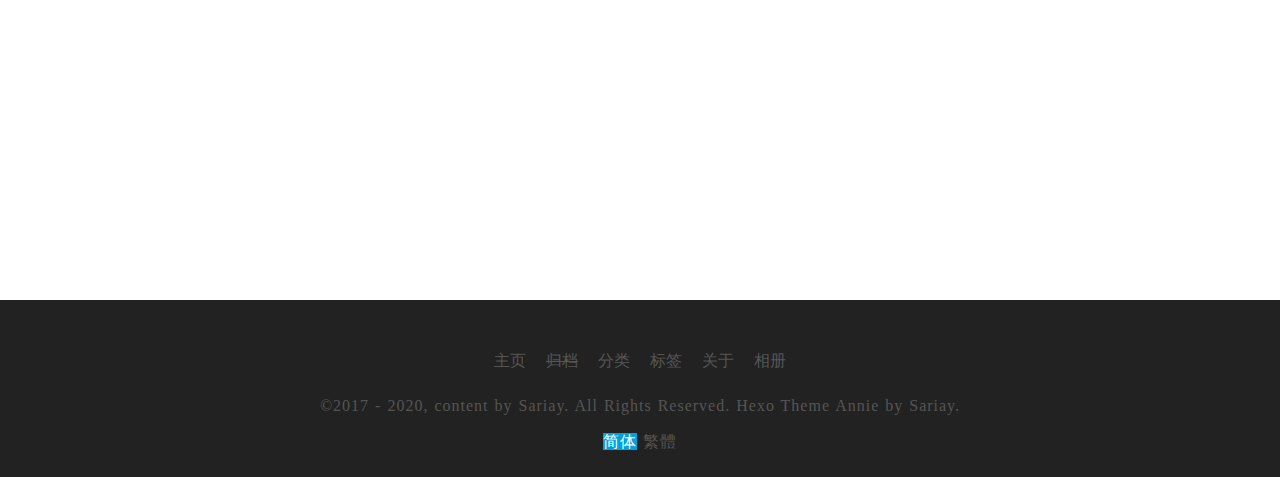
<file: archives/2020/05/index.html>
<!--
	作者：Sariay
	时间：2018-08-26
	描述：There may be a bug, but don't worry, Qiling(器灵) says that it can work normally! aha!
-->
<!DOCTYPE html>
<html class="html-loading">
		

<head>
	<meta charset="utf-8">
  <meta http-equiv="X-UA-Compatible" content="IE=edge,chrome=1">
	<meta name="viewport" content="width=device-width, initial-scale=1, maximum-scale=1.0, user-scalable=no">
  <title>
    
      文章归档: 2020/5 | Hexo
    
  </title>
  <meta name="author" content="John Doe">
  <meta name="keywords" content="" />
  <meta name="description" content="" />
	<!-- favicon -->
  <link rel="shortcut icon" href="/img/favicon.ico">

  <!-- css -->
  
<link rel="stylesheet" href="/css/Annie.css">

  
  <!-- jquery -->
	
<script src="/plugin/jquery/jquery.min.js"></script>


<script>
    const CONFIG_BGIMAGE = {
      mode: 'normal',
      normalSrc: '/img/header-bg.jpg',
      randomYouMax: 110,
      randomYouSrc: 'https://sariay.github.io/Random-img/',
	  randomOtherSrc: 'https://api.berryapi.net/?service=App.Bing.Images&day=-0',
	  preloaderEnable: true
    }
	
    const CONFIG_LEACLOUD_COUNT = {
      enable: false,
	  appId: 'AU8...',
	  appKey: '4cU...',
	  serverURLs: 'http' || ' '
    }
  </script>
<meta name="generator" content="Hexo 4.2.1"></head>
	<body>
		<!-- Preloader -->

	<div id="preloader">
		<div class="pre-container">
			
				<div class="spinner">
					<div class="double-bounce1"></div>
					<div class="double-bounce2"></div>
				</div>
						
		</div>
	</div>


<!-- header -->
<header class="fixbackground bg-pan-br">
	<div class="mask">
		<!-- motto -->
		<div class="h-body">	
			
				<div class="motto text-shadow-pop-left">
					<p class="content" id="motto-content">获取中...</p>
					<p>-<p>
					<p class="author" id="motto-author">Just a minute...</p>
				</div>
			
		</div>
		
		<!-- others: such as time... -->			
		<div class="h-footer">
			<a href="javascript:;" id="read-more" class="scroll-down">
				<span class="icon-anchor1 animation-scroll-down"></span>
			</a>
		</div>
	</div>
</header>

<div id="navigation-hide">
	<!-- Progress bar -->
	<div id="progress-bar"></div>

	<!-- Progress percent -->
	<div id="progress-percentage"><span>0.0%</span></div>

	<div class="toc-switch"><span class="switch-button">目录</span></div>

	<!-- Page title -->
	<p>
		
			文章归档
		
	</p>

	
	

	<!-- Nav trigger for navigation-H-->
	<a class="nav-trigger"><span></span></a>
</div>

<!-- Navigation in div(id="navigation-H") -->
<nav class="nav-container" id="cd-nav">
	<div class="nav-header">
		<span class="logo"> 
			<img src="/img/logo.png">
		</span>
		<a href="javascript:;" class="nav-close"></a>
	</div>
	
	<div class="nav-body">
		<ul id="global-nav">
	
		<li class="menu-home">
			<a href="/" class="menu-item-home" target="_blank">主页</a>
		</li>
		
	
		<li class="menu-archive">
			<a href="/archives" class="menu-item-archive" target="_blank">归档</a>
		</li>
		
	
		<li class="menu-categories">
			<a href="/categories" class="menu-item-categories" target="_blank">分类</a>
		</li>
		
	
		<li class="menu-tags">
			<a href="/tags" class="menu-item-tags" target="_blank">标签</a>
		</li>
		
	
		<li class="menu-about">
			<a href="/about" class="menu-item-about" target="_blank">关于</a>
		</li>
		
	
		<li class="menu-gallery">
			<a href="/gallery" class="menu-item-gallery" target="_blank">相册</a>
		</li>
		
	

	
</ul>
	</div>
	
	<div class="nav-footer">
		<ul id="global-social">
	
		<li>
			<a href="http://github.com/" target="_blank">
				<span class="icon-one"><span class="path1"></span><span class="path2"></span></span>
			</a>
		</li>
	
		<li>
			<a href="http://github.com/" target="_blank">
				<span class="icon-zhihu"></span>
			</a>
		</li>
	
		<li>
			<a href="http://github.com/" target="_blank">
				<span class="icon-github"></span>
			</a>
		</li>
	
		<li>
			<a href="http://github.com/" target="_blank">
				<span class="icon-sina-weibo "></span>
			</a>
		</li>
	
		<li>
			<a href="http://github.com/" target="_blank">
				<span class="icon-pinterest2"></span>
			</a>
		</li>
	
		<li>
			<a href="http://github.com/" target="_blank">
				<span class="icon-instagram"></span>
			</a>
		</li>
	
		<li>
			<a href="http://github.com/" target="_blank">
				<span class="icon-twitter"></span>
			</a>
		</li>
	
		<li>
			<a href="/atom.xml" target="_blank">
				<span class="icon-rss"></span>
			</a>
		</li>
			
</ul>

	</div>
</nav>
			
		<!--main-->
		<main>
			<!--
	时间：2018-11-08
	描述：The archive module refers to 'https://1984n.win/archives-post/' & 'http://1900.live/one-theme/', include js、css. Relevant rights reserved by them! 
-->
<div class="layout-archive">
    <div class="i-container">
        <i class="fa fa-book i-tag">
			<!--
	Thec counter of post number  for archive.ejs.  
-->

	
	总计 2 文章
	

		</i>
    </div>

    <!-- Archive by year, display in page( archive ) -->
    <div id="layout-archive-year" style="display: 
                 	
            block">        
        
        
        <ul>
            
                <li>
                    <a href="/2020/05/24/About-Me/">
            			<em year="2020">
                            05-24
                        </em>
        			    <span itemprop="name">
                            About Me
                        </span>
        			    
                    </a>
                </li>
            
                <li>
                    <a href="/2020/05/24/hello-world/">
            			<em year="2020">
                            05-24
                        </em>
        			    <span itemprop="name">
                            Hello World
                        </span>
        			    
                    </a>
                </li>
            
        </ul>
    </div>

     <!-- Archive by month, called by page( categories, tags... ) -->
    <div id="layout-archive-month" style="display: 
         
            none"> 
        

        
        
            

            
                
                <h3 class="archive-year">
                    <!-- <a href="/archives/2020/05"> -->
                    <a>
                        2020 - 05
                    </a>
                </h3>
            

            <ul>
                <li>
                    <a href="/2020/05/24/About-Me/">
                        <em>
                            05-24
                        </em>
                        <span itemprop="name">
                            About Me
                        </span>
                               
                    </a>
                </li>
            </ul>
        
            

            

            <ul>
                <li>
                    <a href="/2020/05/24/hello-world/">
                        <em>
                            05-24
                        </em>
                        <span itemprop="name">
                            Hello World
                        </span>
                               
                    </a>
                </li>
            </ul>
        
    </div>

    
</div>
		</main>

		<!--footer-->
		<footer>
	<div id="navigation-show">
		<ul id="global-nav">
	
		<li class="menu-home">
			<a href="/" class="menu-item-home" target="_blank">主页</a>
		</li>
		
	
		<li class="menu-archive">
			<a href="/archives" class="menu-item-archive" target="_blank">归档</a>
		</li>
		
	
		<li class="menu-categories">
			<a href="/categories" class="menu-item-categories" target="_blank">分类</a>
		</li>
		
	
		<li class="menu-tags">
			<a href="/tags" class="menu-item-tags" target="_blank">标签</a>
		</li>
		
	
		<li class="menu-about">
			<a href="/about" class="menu-item-about" target="_blank">关于</a>
		</li>
		
	
		<li class="menu-gallery">
			<a href="/gallery" class="menu-item-gallery" target="_blank">相册</a>
		</li>
		
	

	
</ul>
	</div>

	<div class="copyright">
		<p>
			 
				&copy;2017 - 2020, content by Sariay. All Rights Reserved.
			
			
				<a href="http://hexo.io/" title="Hexo" target="_blank" rel="noopener">Hexo</a> Theme <a href="https://github.com/Sariay/hexo-theme-Annie" title="Annie" target="_blank" rel="noopener">Annie</a> by Sariay.
			
		</p>
		<p>
			

	<!-- busuanzi -->
	<!-- busuanzi -->



			<a href="javascript:zh_tran('s');" class="zh_click" id="zh_click_s">简体</a> 
			<a href="javascript:zh_tran('t');" class="zh_click" id="zh_click_t">繁體</a>				
		</p>
	</div>		
</footer>
		
	<!-- Local or hitokoto! -->

	
<script src="/plugin/motto/motto.js"></script>

	
	<script type="text/javascript">
		(function motto(){
			let mottoText = getMingYanContent().split('</br> - </br>'),
			
			mottoTextContent = mottoText[0]?mottoText[0]:'请刷新...',
			
			mottoTextFrom = mottoText[1]?mottoText[1]:'one/一个';
			
			mottoTextContent = mottoTextContent.trim().substring(0, 100);
		
			$("#motto-content").html( mottoTextContent);
			$("#motto-author").html( mottoTextFrom  );
		})();	
	</script>	



<!-- love effect -->


<!-- back to top -->

	<div id="totop">
	<span class="icon-circle-up"></span>
</div>



<!-- site analysis -->


	<!-- site-analysis -->
	
	
	
	
	
 

<!-- leancloud -->


	<!-- leancloud -->
	<!--
	时间：2018-11-27
	描述：
		文章访问量：visitors
		文章喜欢量：likes	
		文章排行榜：topNPost
		其他得说明：
			01-Cookie相关的函数 
				https://blog.csdn.net/somehow1002/article/details/78511541（Author：somehow1002）
			02-visitors相关的函数 
				https://blog.csdn.net/u013553529/article/details/63357382（Author：爱博客大伯）
				https://notes.doublemine.me/2015-10-21-为NexT主题添加文章阅读量统计功能.html（Author：夏末）
			03-topNPost相关的函数
				https://hoxis.github.io/hexo-next-read-rank.html（Author：hoxis）
			04-likes相关的函数，
				参考了01 & 02进行简单的设计与实现
-->


	

  



<script src="/plugin/chinese/chinese.js"></script>
<script src="/plugin/imagelazyloader/yall.min.js"></script>
<script src="/plugin/imageloaded/imagesloaded.pkgd.min.js"></script>
<script src="/plugin/nicescroll/jquery.nicescroll.js"></script>
<script src="/plugin/resizediv/resizediv.js"></script>
<script src="/js/main.js"></script>

	</body>	
</html>
</file>
<file: css/Annie.css>
html,
body,
div,
main,
applet,
object,
iframe,
h1,
h2,
h3,
h4,
h5,
h6,
hr,
p,
blockquote,
pre,
a,
abbr,
acronym,
address,
big,
cite,
code,
del,
dfn,
em,
span,
img,
ins,
kbd,
q,
s,
samp,
small,
strike,
strong,
sub,
sup,
tt,
var,
b,
u,
i,
center,
dl,
dt,
dd,
ol,
ul,
li,
fieldset,
form,
label,
legend,
table,
caption,
tbody,
tfoot,
thead,
tr,
th,
td,
article,
aside,
canvas,
details,
embed,
figure,
figcaption,
footer,
header,
hgroup,
menu,
nav,
output,
ruby,
section,
summary,
time,
mark,
audio,
video {
  margin: 0;
  padding: 0;
  border: 0;
  vertical-align: baseline;
}
header,
nav,
footer,
main,
section,
aside,
article,
figure {
  display: block;
}
html {
  font-size: 16px;
}
body {
  font-family: Ovo, Georgia, STZhongsong, "Microsoft YaHei", serif;
  font-size: 1rem;
  font-weight: normal;
  color: #555;
  -webkit-text-size-adjust: 100%;
  -moz-text-size-adjust: 100%;
  -ms-text-size-adjust: 100%;
  -webkit-font-smoothing: antialiased;
  -moz-osx-font-smoothing: grayscale;
/*
		word-spacing: 1px;
		letter-spacing: 1px;
		word-wrap: break-word;//针对单词本身换行做处理
		word-break: break-all;//针对句子本身换行做处理
	*/
}
p {
  text-align: justify;
  margin-bottom: 1rem;
}
h1,
h2,
h3,
h4,
h5,
h6 {
  font-weight: 600;
  margin-bottom: 1rem;
}
h1 {
  font-size: 2rem;
}
h2 {
  font-size: 1.75rem;
}
h3 {
  font-size: 1.5rem;
}
h4 {
  font-size: 1.25rem;
}
h5,
h6 {
  font-size: 1rem;
}
hr {
  border-bottom: 1px solid #eee;
  margin-bottom: 1rem;
}
blockquote {
  quotes: none;
  border-left: 4px solid #ddd;
  background: #f0f0f0;
  margin-bottom: 1rem;
  padding: 0.5rem 0.5rem 0.5rem 2rem;
}
blockquote p {
  margin-bottom: 0;
}
blockquote footer {
  font-family: inherit;
  font-size: inherit;
  line-height: inherit;
  text-align: inherit;
  color: inherit;
  background-color: inherit;
  padding: 0;
}
b,
strong {
  font-weight: 600;
}
em,
cite,
q {
  font-style: italic;
  quotes: auto;
}
sup,
sub {
  position: relative;
  font-size: 0.75rem;
}
sup {
  top: -0.5rem;
}
sub {
  bottom: -0.2rem;
}
small {
  font-size: 0.75rem;
}
acronym,
abbr {
  border-bottom: 1px dotted #eee;
}
a {
  transition: color 0.3s ease-in-out, background-color 0.2s ease-in-out, border-color 0.3s ease-in-out, box-shadow 0.2s ease-in-out;
  border-bottom: 0px solid #eee;
  text-decoration: none;
  color: #555;
  cursor: pointer;
}
a:hover {
  border-bottom-color: transparent;
  color: #4183c4;
}
ul,
ol,
dl {
  margin-bottom: 1rem;
}
ul {
  list-style: disc;
  list-style-position: inside;
}
ol {
  list-style: decimal-leading-zero;
  list-style-position: inside;
}
dt {
  font-weight: 600;
}
table {
  display: table;
  font-size: 1rem;
  table-layout: fixed;
  border-collapse: collapse;
  border-spacing: 0;
/*min-width: 100%;*/
  margin-bottom: 1rem;
}
table thead tr {
  border: 1px solid #ddd;
  background: #f0f0f0;
  font-weight: 600;
}
table tbody tr {
  border: 1px solid #ddd;
}
table tbody tr:nth-child(2n) {
  background: #f0f0f0;
}
table th,
table td {
  padding: 0.25rem 0.5rem;
  border: 1px solid #ddd;
/*min-width: 60px;*/
}
img,
video,
audio {
  display: block;
  opacity: 1;
  max-width: 100%;
  width: auto;
  height: auto;
  cursor: pointer;
  margin: 0 auto 1rem;
}
code {
  font-family: "Source Code Pro", Consolas, Monaco, Menlo, Consolas, monospace;
  font-size: 1rem;
  padding: 2px 4px;
  color: #555;
  background: #f0f0f0;
  border-radius: 2px;
}
pre {
  -webkit-overflow-scrolling: touch;
  font-family: "Source Code Pro", Consolas, Monaco, Menlo, Consolas, monospace;
  font-size: 1rem;
  padding: 2px 4px;
  margin-bottom: 1rem;
}
pre code {
  display: block;
  padding: 1rem 1.5rem;
  overflow-x: auto;
}
.video-container {
  position: relative;
  padding-top: cal(0.5625) rem;
/* 16:9 ratio*/
  margin-bottom: 1rem;
  height: 0;
  overflow: hidden;
}
.video-container iframe,
.video-container object,
.video-container embed {
  position: absolute;
  top: 0;
  left: 0;
  width: 100%;
  height: 100%;
  margin-top: 0;
}
iframe {
  border: none;
  margin-bottom: 1rem;
}
@font-face {
  font-family: 'icomoon';
  src: url("fonts/icomoon.eot?2jyd6c");
  src: url("fonts/icomoon.eot?2jyd6c#iefix") format('embedded-opentype'), url("fonts/icomoon.ttf?2jyd6c") format('truetype'), url("fonts/icomoon.woff?2jyd6c") format('woff'), url("fonts/icomoon.svg?2jyd6c#icomoon") format('svg');
  font-weight: normal;
  font-style: normal;
  font-display: block;
}
[class^="icon-"],
[class*=" icon-"] {
/* use !important to prevent issues with browser extensions that change fonts */
  font-family: 'icomoon' !important;
  speak: none;
  font-style: normal;
  font-weight: normal;
  font-variant: normal;
  text-transform: none;
  line-height: 1;
/* Better Font Rendering =========== */
  -webkit-font-smoothing: antialiased;
  -moz-osx-font-smoothing: grayscale;
}
.icon-baidu:before {
  content: "\e931";
}
.icon-coding:before {
  content: "\e932";
}
.icon-csdn:before {
  content: "\e933";
  color: #888;
}
.icon-douban:before {
  content: "\e934";
}
.icon-email .path1:before {
  content: "\e937";
  color: #efefef;
}
.icon-email .path2:before {
  content: "\e939";
  margin-left: -1.1083984375em;
  color: #fff;
}
.icon-email .path3:before {
  content: "\e93a";
  margin-left: -1.1083984375em;
  color: #efefef;
}
.icon-email .path4:before {
  content: "\e93b";
  margin-left: -1.1083984375em;
  color: #efefef;
}
.icon-email .path5:before {
  content: "\e93c";
  margin-left: -1.1083984375em;
  color: #000;
}
.icon-email .path6:before {
  content: "\e93d";
  margin-left: -1.1083984375em;
  color: #efefef;
}
.icon-email .path7:before {
  content: "\e93e";
  margin-left: -1.1083984375em;
  color: #000;
}
.icon-email .path8:before {
  content: "\e93f";
  margin-left: -1.1083984375em;
  color: #fff;
}
.icon-email .path9:before {
  content: "\e940";
  margin-left: -1.1083984375em;
  color: #000;
}
.icon-email .path10:before {
  content: "\e941";
  margin-left: -1.1083984375em;
  color: #000;
}
.icon-gitee:before {
  content: "\e942";
}
.icon-gitlab:before {
  content: "\e943";
}
.icon-hitokoto:before {
  content: "\e944";
}
.icon-jianshu .path1:before {
  content: "\e945";
  color: #999;
}
.icon-jianshu .path2:before {
  content: "\e946";
  margin-left: -1em;
  color: #fff;
}
.icon-jianshu .path3:before {
  content: "\e947";
  margin-left: -1em;
  color: #fff;
}
.icon-jianshu .path4:before {
  content: "\e948";
  margin-left: -1em;
  color: #fff;
}
.icon-juejing:before {
  content: "\e94a";
}
.icon-netease .path1:before {
  content: "\e94b";
  color: #e82202;
}
.icon-netease .path2:before {
  content: "\e94d";
  margin-left: -1em;
  color: #fff;
}
.icon-netease .path3:before {
  content: "\e94f";
  margin-left: -1em;
  color: #e82202;
}
.icon-one .path1:before {
  content: "\e950";
  color: #000;
}
.icon-one .path2:before {
  content: "\e951";
  margin-left: -1em;
  color: #010101;
}
.icon-qiniu:before {
  content: "\e952";
}
.icon-qq:before {
  content: "\e954";
}
.icon-weixin:before {
  content: "\e955";
}
.icon-zhihu:before {
  content: "\e956";
}
.icon-pig:before {
  content: "\e92f";
}
.icon-dog:before {
  content: "\e921";
}
.icon-monkey:before {
  content: "\e922";
}
.icon-tiger:before {
  content: "\e923";
}
.icon-rooster:before {
  content: "\e924";
}
.icon-dragon:before {
  content: "\e926";
}
.icon-horse:before {
  content: "\e927";
}
.icon-ox:before {
  content: "\e928";
}
.icon-snake:before {
  content: "\e929";
}
.icon-rat:before {
  content: "\e92a";
}
.icon-rabbit .path1:before {
  content: "\e92b";
  color: #333;
}
.icon-rabbit .path2:before {
  content: "\e92c";
  margin-left: -1em;
  color: #fff;
}
.icon-goat:before {
  content: "\e92e";
}
.icon-flag1:before {
  content: "\e024";
}
.icon-anchor1:before {
  content: "\e03f";
}
.icon-rss1:before {
  content: "\e060";
}
.icon-link1:before {
  content: "\e901";
}
.icon-calendar2:before {
  content: "\e957";
}
.icon-calendar1:before {
  content: "\e902";
}
.icon-file:before {
  content: "\e903";
}
.icon-file1:before {
  content: "\e904";
}
.icon-checkmark:before {
  content: "\e905";
}
.icon-checkmark1:before {
  content: "\e906";
}
.icon-cancel:before {
  content: "\e908";
}
.icon-cancel1:before {
  content: "\e909";
}
.icon-pictures:before {
  content: "\e90a";
}
.icon-chronometer:before {
  content: "\e90b";
}
.icon-time:before {
  content: "\e958";
}
.icon-checkmark2:before {
  content: "\e90c";
}
.icon-cancel2:before {
  content: "\e910";
}
.icon-magnifier:before {
  content: "\e911";
}
.icon-pen:before {
  content: "\e913";
}
.icon-attachment1:before {
  content: "\e914";
}
.icon-hourglass:before {
  content: "\e915";
}
.icon-envelope:before {
  content: "\e916";
}
.icon-heart1:before {
  content: "\e917";
}
.icon-paperplane:before {
  content: "\e918";
}
.icon-book:before {
  content: "\e919";
}
.icon-checked:before {
  content: "\e91a";
}
.icon-error:before {
  content: "\e91b";
}
.icon-add:before {
  content: "\e91c";
}
.icon-minus:before {
  content: "\e91d";
}
.icon-anchor:before {
  content: "\e91e";
}
.icon-clipboard1:before {
  content: "\e91f";
}
.icon-home:before {
  content: "\e900";
}
.icon-pencil2:before {
  content: "\e920";
}
.icon-quill:before {
  content: "\e907";
}
.icon-image:before {
  content: "\e90d";
}
.icon-images:before {
  content: "\e90e";
}
.icon-camera:before {
  content: "\e90f";
}
.icon-play:before {
  content: "\e912";
}
.icon-files-empty:before {
  content: "\e925";
}
.icon-paste:before {
  content: "\e92d";
}
.icon-folder-open:before {
  content: "\e930";
}
.icon-price-tag:before {
  content: "\e935";
}
.icon-price-tags:before {
  content: "\e936";
}
.icon-qrcode:before {
  content: "\e938";
}
.icon-compass:before {
  content: "\e949";
}
.icon-map2:before {
  content: "\e94c";
}
.icon-clock:before {
  content: "\e94e";
}
.icon-calendar:before {
  content: "\e953";
}
.icon-download:before {
  content: "\e960";
}
.icon-upload:before {
  content: "\e961";
}
.icon-undo2:before {
  content: "\e967";
}
.icon-redo2:before {
  content: "\e968";
}
.icon-forward:before {
  content: "\e969";
}
.icon-reply:before {
  content: "\e96a";
}
.icon-bubbles2:before {
  content: "\e96d";
}
.icon-bubbles4:before {
  content: "\e970";
}
.icon-quotes-left:before {
  content: "\e977";
}
.icon-quotes-right:before {
  content: "\e978";
}
.icon-hour-glass:before {
  content: "\e979";
}
.icon-search:before {
  content: "\e986";
}
.icon-zoom-in:before {
  content: "\e987";
}
.icon-zoom-out:before {
  content: "\e988";
}
.icon-enlarge2:before {
  content: "\e98b";
}
.icon-shrink2:before {
  content: "\e98c";
}
.icon-lock:before {
  content: "\e98f";
}
.icon-unlocked:before {
  content: "\e990";
}
.icon-cog:before {
  content: "\e994";
}
.icon-fire:before {
  content: "\e9a9";
}
.icon-clipboard:before {
  content: "\e9b8";
}
.icon-cloud-download:before {
  content: "\e9c2";
}
.icon-cloud-upload:before {
  content: "\e9c3";
}
.icon-cloud-check:before {
  content: "\e9c4";
}
.icon-download2:before {
  content: "\e9c5";
}
.icon-upload2:before {
  content: "\e9c6";
}
.icon-earth:before {
  content: "\e9ca";
}
.icon-link:before {
  content: "\e9cb";
}
.icon-flag:before {
  content: "\e9cc";
}
.icon-attachment:before {
  content: "\e9cd";
}
.icon-eye:before {
  content: "\e9ce";
}
.icon-eye-blocked:before {
  content: "\e9d1";
}
.icon-bookmarks:before {
  content: "\e9d3";
}
.icon-contrast:before {
  content: "\e9d5";
}
.icon-heart:before {
  content: "\e9da";
}
.icon-heart-broken:before {
  content: "\e9db";
}
.icon-warning:before {
  content: "\ea07";
}
.icon-notification:before {
  content: "\ea08";
}
.icon-question:before {
  content: "\ea09";
}
.icon-info:before {
  content: "\ea0c";
}
.icon-cancel-circle:before {
  content: "\ea0d";
}
.icon-blocked:before {
  content: "\ea0e";
}
.icon-play2:before {
  content: "\ea15";
}
.icon-pause:before {
  content: "\ea16";
}
.icon-arrow-up2:before {
  content: "\ea3a";
}
.icon-arrow-right2:before {
  content: "\ea3c";
}
.icon-arrow-down2:before {
  content: "\ea3e";
}
.icon-arrow-left2:before {
  content: "\ea40";
}
.icon-circle-up:before {
  content: "\ea41";
}
.icon-circle-right:before {
  content: "\ea42";
}
.icon-circle-down:before {
  content: "\ea43";
}
.icon-circle-left:before {
  content: "\ea44";
}
.icon-embed2:before {
  content: "\ea80";
}
.icon-share2:before {
  content: "\ea82";
}
.icon-mail2:before {
  content: "\ea84";
}
.icon-amazon:before {
  content: "\ea87";
}
.icon-google-plus:before {
  content: "\ea8b";
}
.icon-hangouts:before {
  content: "\ea8e";
}
.icon-google-drive:before {
  content: "\ea8f";
}
.icon-facebook:before {
  content: "\ea90";
}
.icon-instagram:before {
  content: "\ea92";
}
.icon-telegram:before {
  content: "\ea95";
}
.icon-twitter:before {
  content: "\ea96";
}
.icon-renren:before {
  content: "\ea99";
}
.icon-sina-weibo:before {
  content: "\ea9a";
}
.icon-rss:before {
  content: "\ea9b";
}
.icon-youtube2:before {
  content: "\ea9e";
}
.icon-twitch:before {
  content: "\ea9f";
}
.icon-github:before {
  content: "\eab0";
}
.icon-wordpress:before {
  content: "\eab4";
}
.icon-tux:before {
  content: "\eabd";
}
.icon-appleinc:before {
  content: "\eabe";
}
.icon-android:before {
  content: "\eac0";
}
.icon-linkedin:before {
  content: "\eac9";
}
.icon-linkedin2:before {
  content: "\eaca";
}
.icon-stumbleupon:before {
  content: "\eace";
}
.icon-pinterest2:before {
  content: "\ead2";
}
.icon-chrome:before {
  content: "\ead9";
}
.icon-firefox:before {
  content: "\eada";
}
.icon-edge:before {
  content: "\eadc";
}
.icon-opera:before {
  content: "\eade";
}
.icon-file-pdf:before {
  content: "\eadf";
}
.icon-file-word:before {
  content: "\eae1";
}
.icon-git:before {
  content: "\eae7";
}
/* normalize.css v8.0.1 | MIT License | github.com/necolas/normalize.css */
html {
  line-height: 1.15; /* 1 */
  -webkit-text-size-adjust: 100%; /* 2 */
}
body {
  margin: 0;
}
main {
  display: block;
}
h1 {
  font-size: 2em;
  margin: 0.67em 0;
}
hr {
  box-sizing: content-box; /* 1 */
  height: 0; /* 1 */
  overflow: visible; /* 2 */
}
pre {
  font-family: monospace, monospace; /* 1 */
  font-size: 1em; /* 2 */
}
a {
  background-color: transparent;
}
abbr[title] {
  border-bottom: none; /* 1 */
  text-decoration: underline; /* 2 */
  text-decoration: underline dotted; /* 2 */
}
b,
strong {
  font-weight: bolder;
}
code,
kbd,
samp {
  font-family: monospace, monospace; /* 1 */
  font-size: 1em; /* 2 */
}
small {
  font-size: 80%;
}
sub,
sup {
  font-size: 75%;
  line-height: 0;
  position: relative;
  vertical-align: baseline;
}
sub {
  bottom: -0.25em;
}
sup {
  top: -0.5em;
}
img {
  border-style: none;
}
button,
input,
optgroup,
select,
textarea {
  font-family: inherit; /* 1 */
  font-size: 100%; /* 1 */
  line-height: 1.15; /* 1 */
  margin: 0; /* 2 */
}
button,
input {
/* 1 */
  overflow: visible;
}
button,
select {
/* 1 */
  text-transform: none;
}
button,
[type="button"],
[type="reset"],
[type="submit"] {
  -webkit-appearance: button;
}
button::-moz-focus-inner,
[type="button"]::-moz-focus-inner,
[type="reset"]::-moz-focus-inner,
[type="submit"]::-moz-focus-inner {
  border-style: none;
  padding: 0;
}
button:-moz-focusring,
[type="button"]:-moz-focusring,
[type="reset"]:-moz-focusring,
[type="submit"]:-moz-focusring {
  outline: 1px dotted ButtonText;
}
fieldset {
  padding: 0.35em 0.75em 0.625em;
}
legend {
  box-sizing: border-box; /* 1 */
  color: inherit; /* 2 */
  display: table; /* 1 */
  max-width: 100%; /* 1 */
  padding: 0; /* 3 */
  white-space: normal; /* 1 */
}
progress {
  vertical-align: baseline;
}
textarea {
  overflow: auto;
}
[type="checkbox"],
[type="radio"] {
  box-sizing: border-box; /* 1 */
  padding: 0; /* 2 */
}
[type="number"]::-webkit-inner-spin-button,
[type="number"]::-webkit-outer-spin-button {
  height: auto;
}
[type="search"] {
  -webkit-appearance: textfield; /* 1 */
  outline-offset: -2px; /* 2 */
}
[type="search"]::-webkit-search-decoration {
  -webkit-appearance: none;
}
::-webkit-file-upload-button {
  -webkit-appearance: button; /* 1 */
  font: inherit; /* 2 */
}
details {
  display: block;
}
summary {
  display: list-item;
}
template {
  display: none;
}
[hidden] {
  display: none;
}
footer {
  font-family: "Times New Roman", Times, serif;
  font-size: 1rem;
  line-height: 2;
  color: #555;
  background-color: #222;
  padding-top: 2rem;
  padding-bottom: 1rem;
}
footer .copyright {
  text-align: center;
}
footer .copyright p {
  text-align: inherit;
  letter-spacing: 1px;
  word-spacing: 1px;
  margin: 0.2rem 0;
}
.fixbackground {
/* header Background parallax */
  background-attachment: fixed;
}
header {
  display: flex;
  position: relative;
  width: 100%;
  height: 100vh;
  background-size: cover;
}
header .mask {
/*遮罩效果*/
  width: 100%;
  height: 100vh;
  background-color: rgba(0,0,0,0.4);
}
header .h-body {
  position: relative;
  width: 100%;
}
header .h-body .motto {
  font-size: 2rem;
  line-height: 2;
  text-align: center;
  width: 60%;
  margin: 8rem auto;
  color: #fff;
  border-top: 1px solid #fff;
  border-bottom: 1px solid #fff;
}
header .h-body .motto p {
  text-align: center;
  margin: 0;
}
header .h-body .motto p.content {
  font-size: inherit;
}
header .h-body .motto p.author {
  font-size: inherit;
  font-style: italic;
}
header .h-body .motto span.icon-quotes-left {
  float: left;
  left: -45px;
  position: absolute;
}
header .h-body .motto span.icon-quotes-right {
  float: right;
  position: relative;
  top: -45px;
  right: -15px;
}
header .h-footer {
  width: 100%;
  text-align: center;
}
header .h-footer a {
  font-size: 2rem;
  color: #fff;
  position: absolute;
  bottom: 20px;
}
.layout-about {
  width: 60%;
  margin: 0em auto;
  padding: 5em 0;
  border: 1px solid transparent;
}
.layout-about .about-content {
  margin-top: 2rem;
}
.layout-archive {
  width: 70%;
  margin: 0rem auto;
  padding: 4rem 0;
  border: 1px solid transparent;
  background-color: #fff;
}
.layout-archive .i-tag {
  color: #f00;
  letter-spacing: 2px;
  margin: 60px 0;
}
.layout-archive a {
  border-bottom: 0px solid #e0e0e0;
}
.layout-archive .i-container {
  text-align: center;
}
#layout-archive-year {
  margin-top: 2rem;
  text-align: left;
  width: 100%;
  display: none;
}
#layout-archive-year ul {
  list-style: none;
  padding-left: 0rem;
  transition: height 0.5s;
  padding: 0px;
  border: none;
}
#layout-archive-year ul li {
  height: 44px;
  border-bottom: 1px dashed #e0e0e0;
  line-height: 44px;
  font-size: 1rem;
  padding-left: 0px;
  overflow: hidden;
  margin: 0px;
}
#layout-archive-year ul li:hover {
  background: #f7f9fa;
}
#layout-archive-year ul li:hover em {
  font-style: normal;
  margin-right: 10px;
  line-height: 10px;
  margin-top: 10px;
  padding: 5px 8px;
  background: #f44336;
  color: #f7f9fa;
}
#layout-archive-year ul li em {
  font-style: normal;
  margin-right: 10px;
  line-height: 10px;
  margin-top: 10px;
  padding: 5px 8px;
  background: #eaeaea;
  color: #999;
}
#layout-archive-year h3 {
  cursor: pointer;
  text-align: center;
  background-color: #555;
  padding: 10px 0px;
  margin-top: 2rem;
  color: #fff;
  transition: all 0.5s;
}
#layout-archive-year h3 em {
  font-size: 0.5rem;
  position: absolute;
  margin-top: -10px;
}
#layout-archive-year h3:hover {
  background-color: #696969;
}
#layout-archive-year a {
  background: none;
}
#layout-archive-year .title-bg {
  background-color: #808080;
}
#layout-archive-year li a {
  text-decoration: none;
}
#layout-archive-year li a:hover {
  color: #f00;
}
#layout-archive-year li .tag {
  font-style: normal;
  margin-right: 0px;
  line-height: 10px;
  margin-top: 10px;
  padding: 8px 8px;
  background: #eaeaea;
  color: #999;
  float: right;
}
#layout-archive-month {
  margin-top: 0rem;
  text-align: left;
  max-width: 100%;
}
#layout-archive-month ul {
/*Archive by month*/
  list-style: none;
  padding-left: 0rem;
  transition: height 0.5s;
  padding: 0px;
  border: none;
}
#layout-archive-month ul li {
  height: 44px;
  border-bottom: 1px dashed #e0e0e0;
  line-height: 44px;
  font-size: 1rem;
  padding-left: 0x;
  overflow: hidden;
  margin: 0px;
}
#layout-archive-month ul li:hover {
  background: #f7f9fa;
}
#layout-archive-month ul li:hover em {
  font-style: normal;
  margin-right: 10px;
  line-height: 10px;
  margin-top: 10px;
  padding: 5px 8px;
  background: #f44336;
  color: #f7f9fa;
}
#layout-archive-month ul li em {
  font-style: normal;
  margin-right: 10px;
  line-height: 10px;
  margin-top: 10px;
  padding: 5px 8px;
  background: #eaeaea;
  color: #999;
}
#layout-archive-month h3 {
  cursor: auto;
  text-align: center;
  background-color: #555;
  padding: 5px 0px;
  color: #fff;
  transition: all 0.5s;
}
#layout-archive-month h3:hover {
  background-color: #696969;
}
#layout-archive-month h3>a {
  color: #fff;
  border-bottom: 0px dotted #d3d3d3;
}
#layout-archive-month h3 em {
  font-size: 0.5rem;
  position: absolute;
  margin-top: -10px;
}
#layout-archive-month a {
  background: none;
}
#layout-archive-month .title-bg {
  background-color: #808080;
}
#layout-archive-month li a {
  text-decoration: none;
}
#layout-archive-month li a:hover {
  color: #f00;
}
#layout-archive-month li .tag {
  font-style: normal;
  margin-right: 0px;
  line-height: 10px;
  margin-top: 10px;
  padding: 8px 8px;
  background: #eaeaea;
  color: #999;
  float: right;
}
.category {
  width: 100%;
}
.category .category-list {
  width: 100%;
  overflow: overlay;
  padding: 0;
  text-align: center;
}
.category .category-list li {
  font-size: 1rem;
  display: inline-flex;
  padding: 6px;
  margin-right: 10px;
  margin-bottom: 10px;
}
.category .category-list li:hover {
  color: #f00;
}
.category .category-list li .category-list-count {
  font-size: 0.9rem;
  margin-left: 2px;
}
.category .category-list a {
  padding-bottom: 0.2em;
}
.category .category-list a:hover {
  color: #f00;
  padding-bottom: 0.2em;
}
.layout-gallery {
  width: 96%;
  margin: 0em auto;
  padding: 4em 0;
  border: 1px solid transparent;
}
main {
  width: 100%;
  min-height: calc(100vh + 100px);
  line-height: 2;
}
.layout-cart {
  position: relative;
  margin: 0em auto;
  padding: 5em 0;
}
.layout-cart .post {
  position: relative;
  margin: 50px auto;
  width: 1200px;
}
.layout-cart .post a {
  border-bottom: none;
}
.layout-cart .post>a {
  position: relative;
  width: 680px;
  height: 440px;
  display: inline-block;
  overflow: hidden;
  background: #fff;
  z-index: 2;
}
.layout-cart .post>a img {
  width: 100%;
  height: 100%;
  position: relative;
}
.layout-cart .post-cover {
  overflow: hidden;
}
.layout-cart .post-text {
  position: absolute;
  top: 20px;
  height: 398px;
  width: 498px;
  border: 1px solid #e0e0e0;
  background: #fff;
  text-align: left;
}
.layout-cart .post:nth-child(odd) {
  text-align: left;
}
.layout-cart .post:nth-child(even) {
  text-align: right;
}
.layout-cart .post:nth-child(odd) .post-text {
  left: 660px;
}
.layout-cart .post:nth-child(even) .post-text {
  right: 660px;
}
.layout-cart .post-text .post-time {
  color: #999;
  font-size: 12px;
  margin: 80px 0 0 80px;
}
.layout-cart .post-text .post-title {
/*font-family: Georgia, Times New Roman, Times, serif;*/
  font-size: 1.2rem;
  font-weight: normal;
  line-height: 1.5;
  overflow: hidden;
  text-overflow: ellipsis;
  white-space: nowrap;
  margin: 10px 100px 0 80px;
}
.layout-cart .post-text .post-title a {
  color: #222;
}
.layout-cart .post-text .post-content {
  text-align: justify;
  line-height: 2;
  color: #555;
  word-spacing: 2px;
  letter-spacing: 0px;
  word-break: break-word;
  margin: 10px 100px 0 80px;
}
.layout-cart .post-text .post-meta {
  position: absolute;
  left: 80px;
  bottom: 60px;
  font-size: 12px;
  color: #999;
}
.layout-cart .post-text .post-meta span {
  margin-right: 16px;
}
.layout-pure {
/*For people who likes pure style*/
  width: 60%;
  height: auto;
  margin: 0em auto;
  padding: 5em 0;
}
.layout-pure .post {
  width: 100%;
  margin-bottom: 3.5em;
  display: flex;
  justify-content: center;
}
.layout-pure .post .post-text {
  width: 100%;
  opacity: 1;
  padding: 0;
  margin: 0;
  display: block;
  border-bottom: 1px solid #e0e0e0;
}
.layout-pure .post .post-text .post-title {
/*font-family: Georgia, Times New Roman, Times, serif;*/
  font-size: 1.5rem;
  line-height: 1.5;
  text-align: left;
  min-height: 20px;
  margin: 0 0 0.1em 0;
  padding: 0 0 0.1em 0;
}
.layout-pure .post .post-text .post-content {
  text-align: justify;
  line-height: 2;
  word-spacing: 2px;
  word-break: break-word;
}
.layout-pure .post .post-text .post-meta {
  min-height: 20px;
  padding: 0;
  margin: 10px 0;
  color: #999;
}
.layout-pure .post .post-text .post-meta span {
  margin-right: 16px;
}
.layout-pure .post .post-text .post-meta span.right {
  float: right;
}
.layout-pure .post .post-text .post-meta a {
  color: inherit;
}
.layout-pure .post .post-text .post-meta a:hover {
  color: #4183c4;
}
.layout-page-container {
  width: 70%;
  margin: 0em auto;
  padding: 4em 0;
  border: 1px solid transparent;
  background-color: #fff;
}
.layout-page-header {
  text-align: center;
}
.layout-page-header i {
  color: #f00;
  letter-spacing: 2px;
  text-align: inherit;
  margin: 60px 0 60px 0;
}
.layout-post {
  width: 60%;
  margin: 0em auto;
  padding: 5em 0;
  border: 1px solid transparent;
}
#layout-post {
  font-size: 1rem;
  line-height: 2;
}
#layout-post .article-title {
  font-size: 2rem;
  color: #333;
}
#layout-post .article-meta {
  color: #999;
  margin: 1em 0 2em;
}
#layout-post .article-meta a {
  color: inherit;
}
#layout-post .article-meta>span {
  padding: 0.4em;
  display: inline-block;
}
#layout-post .article-content a {
  color: #4183c4;
}
#layout-post .article-content a:hover {
  border-bottom: 1px solid #4183c4;
}
#layout-post .article-content>table {
  display: table;
  table-layout: fixed;
  border-collapse: collapse;
  border-spacing: 0;
  min-width: 100%;
  margin-bottom: 1rem;
}
#layout-post .article-content>table thead tr {
  border: 1px solid #ddd;
  background: #f0f0f0;
  font-weight: 600;
}
#layout-post .article-content>table tbody tr {
  border: 1px solid #ddd;
}
#layout-post .article-content>table tbody tr:nth-child(2n) {
  background: #f0f0f0;
}
#layout-post .article-content>table th,
#layout-post .article-content>table td {
  padding: 0.25rem 0.5rem;
  min-width: 60px;
  border: 1px solid #ddd;
}
#layout-post .article-content img {
  height: auto;
  width: auto;
  margin: auto;
}
.investment-container {
  width: 100%;
  margin: 6em auto 2em;
}
.investment-container .investment-header {
  display: flex;
  justify-content: center;
  margin: 0.5em auto 0;
}
.investment-container .investment-header .investment-title-1 {
  height: auto;
  width: 50%;
  overflow: hidden;
}
.investment-container .investment-header .investment-title-1 div {
  width: auto;
  height: auto;
  float: left;
  margin-right: 6px;
  margin-left: 1px;
  text-align: center;
  cursor: pointer;
}
.investment-container .investment-header .investment-title-1 a,
.investment-container .investment-header .investment-title-1 a:link,
.investment-container .investment-header .investment-title-1 a:visited,
.investment-container .investment-header .investment-title-1 a:hover {
  color: #555;
  width: 131px;
  height: auto;
  display: inline-block;
}
.investment-container .investment-header .investment-title-1 div.on {
  color: #f70;
}
.investment-container .investment-header .investment-title-1 div.on a,
.investment-container .investment-header .investment-title-1 div.on a:link,
.investment-container .investment-header .investment-title-1 div.on a:visited,
.investment-container .investment-header .investment-title-1 div.on a:hover {
  color: #f70;
}
.investment-container .investment-header .investment-title-2 {
  height: auto;
  width: 50%;
  overflow: hidden;
}
.investment-container .investment-header .investment-title-2>span {
  width: auto;
  height: auto;
  float: right;
  margin-right: 1px;
  margin-left: 6px;
  text-align: center;
  cursor: pointer;
}
.investment-container .investment-header .investment-title-2>span a {
  margin: 0 4px;
}
.investment-container .investment-content {
  clear: both;
  border-top: 1px solid #ededed;
  padding: 0;
  min-height: 500px;
}
.investment-container .investment-content .investment-content-list {
  display: none;
  -webkit-animation: zoom 0.8s;
  animation: zoom 0.8s;
}
@-webkit-keyframes zoom {
  from {
    -webkit-transform: scale(0);
  }
  to {
    -webkit-transform: scale(1);
  }
}
.relate-post {
/*line-height: 2;*/
  font-size: 1rem;
}
.relate-post ul {
  width: 100%;
  margin: 0 auto;
  padding: 2px;
}
.relate-post ul:first-child {
  margin-top: 4px;
}
.relate-post ul li {
  display: inline-table;
  width: 100%;
  margin-bottom: 2px;
  padding: 0.5em 0;
  border-bottom: 1px solid #e8e8e8;
  clear: both;
}
.relate-post ul li .relate-post-text {
  display: inline-block;
  width: 70%;
  vertical-align: top;
  clear: right;
}
.relate-post ul li .relate-post-text p {
  margin-bottom: 0;
}
.relate-post ul li .relate-post-text .relate-post-title {
  font-size: 1.3rem;
}
.relate-post ul li .relate-post-text .relate-post-date {
  font-size: 0.8rem;
}
.relate-post ul li .relate-post-text .relate-post-content {
  font-size: 1rem;
}
.relate-post ul li .relate-post-cover {
  display: inline-block;
  width: 27%;
  vertical-align: top;
  float: right;
  overflow: hidden;
}
.relate-post ul li .relate-post-cover img {
  margin-bottom: 0;
  position: relative;
}
#star-button {
  position: fixed;
  top: 0px;
  right: 60px;
  font-size: 1.2rem;
  cursor: pointer;
}
#star-button:hover,
#star-button:focus {
  color: #f00;
}
.star-animation {
  color: #f00;
}
.config-info {
  margin-top: 1rem;
}
@-moz-keyframes zoom {
  from {
    transform: scale(0);
  }
  to {
    transform: scale(1);
  }
}
@-webkit-keyframes zoom {
  from {
    transform: scale(0);
  }
  to {
    transform: scale(1);
  }
}
@-o-keyframes zoom {
  from {
    transform: scale(0);
  }
  to {
    transform: scale(1);
  }
}
@keyframes zoom {
  from {
    transform: scale(0);
  }
  to {
    transform: scale(1);
  }
}
.tags {
  width: 100%;
  text-align: center;
}
.tags a {
  margin-right: 10px;
  line-height: 2;
  display: inline-block;
}
.TCP-container {
  width: 100%;
}
.TCP-container #TCP-title {
  width: 70%;
  text-align: left;
  padding: 5px;
  margin: 0em auto;
}
.TCP-container #TCP-content {
  min-height: 500px;
}
.animation-zoom {
/*For one div: Zoom from 0 to 1!*/
  -webkit-animation: zoom 0.8s;
  animation: zoom 0.8s;
}
@-webkit-keyframes zoom {
  from {
    -webkit-transform: scale(0);
  }
  to {
    -webkit-transform: scale(1);
  }
}
@-webkit-keyframes scroll-down-effect {
  0% {
    top: 0px;
    opacity: 0;
  }
  30% {
    top: 10px;
    opacity: 1;
  }
  100% {
    top: 25px;
    opacity: 0;
  }
}
.scroll-down {
  -webkit-transition: all 2s ease-in-out 0s;
  -moz-transition: all 2s ease-in-out 0s;
  -ms-transition: all 2s ease-in-out 0s;
  -o-transition: all 2s ease-in-out 0s;
  transition: all 2s ease-in-out 0s;
}
.animation-scroll-down {
  position: relative;
  -webkit-animation-name: scroll-down-effect;
  -webkit-animation-duration: 2s;
  -webkit-animation-timing-function: linear;
  -webkit-animation-delay: 0s;
  -webkit-animation-iteration-count: infinite;
  -webkit-animation-play-state: running;
  animation-name: scroll-down-effect;
  animation-duration: 2s;
  animation-timing-function: linear;
  animation-delay: 0s;
  animation-iteration-count: infinite;
  animation-play-state: running;
}
.text-shadow-pop-top {
  -webkit-animation: text-shadow-pop-top 0.6s both;
  animation: text-shadow-pop-top 0.6s both;
}
@-webkit-keyframes text-shadow-pop-top {
  0% {
    text-shadow: 0 0 #555, 0 0 #555, 0 0 #555, 0 0 #555, 0 0 #555, 0 0 #555, 0 0 #555, 0 0 #555;
    -webkit-transform: translateY(0);
    transform: translateY(0);
  }
  100% {
    text-shadow: 0 -1px #555, 0 -2px #555, 0 -3px #555, 0 -4px #555, 0 -5px #555, 0 -6px #555, 0 -7px #555, 0 -8px #555;
    -webkit-transform: translateY(8px);
    transform: translateY(8px);
  }
}
.text-shadow-pop-left {
  -webkit-animation: text-shadow-pop-left 0.6s both;
  animation: text-shadow-pop-left 0.6s both;
}
@-webkit-keyframes text-shadow-pop-left {
  0% {
    text-shadow: 0 0 #555, 0 0 #555, 0 0 #555, 0 0 #555, 0 0 #555, 0 0 #555, 0 0 #555, 0 0 #555;
    -webkit-transform: translateX(0);
    transform: translateX(0);
  }
  100% {
    text-shadow: -1px 0 #555, -2px 0 #555, -3px 0 #555, -4px 0 #555, -5px 0 #555, -6px 0 #555, -7px 0 #555, -8px 0 #555;
    -webkit-transform: translateX(8px);
    transform: translateX(8px);
  }
}
.bg-pan-br {
  -webkit-animation: bg-pan-br 8s both;
  animation: bg-pan-br 8s both;
}
@-webkit-keyframes bg-pan-br {
  0% {
    background-position: 0% 0%;
  }
  100% {
    background-position: 100% 100%;
  }
}
.bg-pan-bl {
  -webkit-animation: bg-pan-bl 8s both;
  animation: bg-pan-bl 8s both;
}
@-webkit-keyframes bg-pan-bl {
  0% {
    background-position: 100% 0%;
  }
  100% {
    background-position: 0% 100%;
  }
}
.scale-out-horizontal {
  -webkit-animation: scale-out-horizontal 0.5s cubic-bezier(0.55, 0.085, 0.68, 0.53) both;
  animation: scale-out-horizontal 0.5s cubic-bezier(0.55, 0.085, 0.68, 0.53) both;
}
@-webkit-keyframes scale-out-horizontal {
  0% {
    -webkit-transform: scaleX(1);
    transform: scaleX(1);
    opacity: 1;
  }
  100% {
    -webkit-transform: scaleX(0);
    transform: scaleX(0);
    opacity: 1;
  }
}
.scale-in-hor-center {
  -webkit-animation: scale-in-hor-center 1s cubic-bezier(0.25, 0.46, 0.45, 0.94) both;
  animation: scale-in-hor-center 1s cubic-bezier(0.25, 0.46, 0.45, 0.94) both;
}
@-webkit-keyframes scale-in-hor-center {
  0% {
    -webkit-transform: scaleX(0);
    transform: scaleX(0);
    opacity: 1;
  }
  100% {
    -webkit-transform: scaleX(1);
    transform: scaleX(1);
    opacity: 1;
  }
}
@-moz-keyframes zoom {
  from {
    transform: scale(0);
  }
  to {
    transform: scale(1);
  }
}
@-webkit-keyframes zoom {
  from {
    transform: scale(0);
  }
  to {
    transform: scale(1);
  }
}
@-o-keyframes zoom {
  from {
    transform: scale(0);
  }
  to {
    transform: scale(1);
  }
}
@keyframes zoom {
  from {
    transform: scale(0);
  }
  to {
    transform: scale(1);
  }
}
@-moz-keyframes scroll-down-effect {
  0% {
    top: 0px;
    opacity: 0;
  }
  30% {
    top: 10px;
    opacity: 1;
  }
  100% {
    top: 25px;
    opacity: 0;
  }
}
@-webkit-keyframes scroll-down-effect {
  0% {
    top: 0px;
    opacity: 0;
  }
  30% {
    top: 10px;
    opacity: 1;
  }
  100% {
    top: 25px;
    opacity: 0;
  }
}
@-o-keyframes scroll-down-effect {
  0% {
    top: 0px;
    opacity: 0;
  }
  30% {
    top: 10px;
    opacity: 1;
  }
  100% {
    top: 25px;
    opacity: 0;
  }
}
@keyframes scroll-down-effect {
  0% {
    top: 0px;
    opacity: 0;
  }
  30% {
    top: 10px;
    opacity: 1;
  }
  100% {
    top: 25px;
    opacity: 0;
  }
}
@-moz-keyframes text-shadow-pop-top {
  0% {
    text-shadow: 0 0 #555, 0 0 #555, 0 0 #555, 0 0 #555, 0 0 #555, 0 0 #555, 0 0 #555, 0 0 #555;
    -webkit-transform: translateY(0);
    transform: translateY(0);
  }
  100% {
    text-shadow: 0 -1px #555, 0 -2px #555, 0 -3px #555, 0 -4px #555, 0 -5px #555, 0 -6px #555, 0 -7px #555, 0 -8px #555;
    -webkit-transform: translateY(8px);
    transform: translateY(8px);
  }
}
@-webkit-keyframes text-shadow-pop-top {
  0% {
    text-shadow: 0 0 #555, 0 0 #555, 0 0 #555, 0 0 #555, 0 0 #555, 0 0 #555, 0 0 #555, 0 0 #555;
    -webkit-transform: translateY(0);
    transform: translateY(0);
  }
  100% {
    text-shadow: 0 -1px #555, 0 -2px #555, 0 -3px #555, 0 -4px #555, 0 -5px #555, 0 -6px #555, 0 -7px #555, 0 -8px #555;
    -webkit-transform: translateY(8px);
    transform: translateY(8px);
  }
}
@-o-keyframes text-shadow-pop-top {
  0% {
    text-shadow: 0 0 #555, 0 0 #555, 0 0 #555, 0 0 #555, 0 0 #555, 0 0 #555, 0 0 #555, 0 0 #555;
    -webkit-transform: translateY(0);
    transform: translateY(0);
  }
  100% {
    text-shadow: 0 -1px #555, 0 -2px #555, 0 -3px #555, 0 -4px #555, 0 -5px #555, 0 -6px #555, 0 -7px #555, 0 -8px #555;
    -webkit-transform: translateY(8px);
    transform: translateY(8px);
  }
}
@keyframes text-shadow-pop-top {
  0% {
    text-shadow: 0 0 #555, 0 0 #555, 0 0 #555, 0 0 #555, 0 0 #555, 0 0 #555, 0 0 #555, 0 0 #555;
    -webkit-transform: translateY(0);
    transform: translateY(0);
  }
  100% {
    text-shadow: 0 -1px #555, 0 -2px #555, 0 -3px #555, 0 -4px #555, 0 -5px #555, 0 -6px #555, 0 -7px #555, 0 -8px #555;
    -webkit-transform: translateY(8px);
    transform: translateY(8px);
  }
}
@-moz-keyframes text-shadow-pop-left {
  0% {
    text-shadow: 0 0 #555, 0 0 #555, 0 0 #555, 0 0 #555, 0 0 #555, 0 0 #555, 0 0 #555, 0 0 #555;
    -webkit-transform: translateX(0);
    transform: translateX(0);
  }
  100% {
    text-shadow: -1px 0 #555, -2px 0 #555, -3px 0 #555, -4px 0 #555, -5px 0 #555, -6px 0 #555, -7px 0 #555, -8px 0 #555;
    -webkit-transform: translateX(8px);
    transform: translateX(8px);
  }
}
@-webkit-keyframes text-shadow-pop-left {
  0% {
    text-shadow: 0 0 #555, 0 0 #555, 0 0 #555, 0 0 #555, 0 0 #555, 0 0 #555, 0 0 #555, 0 0 #555;
    -webkit-transform: translateX(0);
    transform: translateX(0);
  }
  100% {
    text-shadow: -1px 0 #555, -2px 0 #555, -3px 0 #555, -4px 0 #555, -5px 0 #555, -6px 0 #555, -7px 0 #555, -8px 0 #555;
    -webkit-transform: translateX(8px);
    transform: translateX(8px);
  }
}
@-o-keyframes text-shadow-pop-left {
  0% {
    text-shadow: 0 0 #555, 0 0 #555, 0 0 #555, 0 0 #555, 0 0 #555, 0 0 #555, 0 0 #555, 0 0 #555;
    -webkit-transform: translateX(0);
    transform: translateX(0);
  }
  100% {
    text-shadow: -1px 0 #555, -2px 0 #555, -3px 0 #555, -4px 0 #555, -5px 0 #555, -6px 0 #555, -7px 0 #555, -8px 0 #555;
    -webkit-transform: translateX(8px);
    transform: translateX(8px);
  }
}
@keyframes text-shadow-pop-left {
  0% {
    text-shadow: 0 0 #555, 0 0 #555, 0 0 #555, 0 0 #555, 0 0 #555, 0 0 #555, 0 0 #555, 0 0 #555;
    -webkit-transform: translateX(0);
    transform: translateX(0);
  }
  100% {
    text-shadow: -1px 0 #555, -2px 0 #555, -3px 0 #555, -4px 0 #555, -5px 0 #555, -6px 0 #555, -7px 0 #555, -8px 0 #555;
    -webkit-transform: translateX(8px);
    transform: translateX(8px);
  }
}
@-moz-keyframes bg-pan-br {
  0% {
    background-position: 0% 0%;
  }
  100% {
    background-position: 100% 100%;
  }
}
@-webkit-keyframes bg-pan-br {
  0% {
    background-position: 0% 0%;
  }
  100% {
    background-position: 100% 100%;
  }
}
@-o-keyframes bg-pan-br {
  0% {
    background-position: 0% 0%;
  }
  100% {
    background-position: 100% 100%;
  }
}
@keyframes bg-pan-br {
  0% {
    background-position: 0% 0%;
  }
  100% {
    background-position: 100% 100%;
  }
}
@-moz-keyframes bg-pan-bl {
  0% {
    background-position: 100% 0%;
  }
  100% {
    background-position: 0% 100%;
  }
}
@-webkit-keyframes bg-pan-bl {
  0% {
    background-position: 100% 0%;
  }
  100% {
    background-position: 0% 100%;
  }
}
@-o-keyframes bg-pan-bl {
  0% {
    background-position: 100% 0%;
  }
  100% {
    background-position: 0% 100%;
  }
}
@keyframes bg-pan-bl {
  0% {
    background-position: 100% 0%;
  }
  100% {
    background-position: 0% 100%;
  }
}
@-moz-keyframes scale-out-horizontal {
  0% {
    -webkit-transform: scaleX(1);
    transform: scaleX(1);
    opacity: 1;
  }
  100% {
    -webkit-transform: scaleX(0);
    transform: scaleX(0);
    opacity: 1;
  }
}
@-webkit-keyframes scale-out-horizontal {
  0% {
    -webkit-transform: scaleX(1);
    transform: scaleX(1);
    opacity: 1;
  }
  100% {
    -webkit-transform: scaleX(0);
    transform: scaleX(0);
    opacity: 1;
  }
}
@-o-keyframes scale-out-horizontal {
  0% {
    -webkit-transform: scaleX(1);
    transform: scaleX(1);
    opacity: 1;
  }
  100% {
    -webkit-transform: scaleX(0);
    transform: scaleX(0);
    opacity: 1;
  }
}
@keyframes scale-out-horizontal {
  0% {
    -webkit-transform: scaleX(1);
    transform: scaleX(1);
    opacity: 1;
  }
  100% {
    -webkit-transform: scaleX(0);
    transform: scaleX(0);
    opacity: 1;
  }
}
@-moz-keyframes scale-in-hor-center {
  0% {
    -webkit-transform: scaleX(0);
    transform: scaleX(0);
    opacity: 1;
  }
  100% {
    -webkit-transform: scaleX(1);
    transform: scaleX(1);
    opacity: 1;
  }
}
@-webkit-keyframes scale-in-hor-center {
  0% {
    -webkit-transform: scaleX(0);
    transform: scaleX(0);
    opacity: 1;
  }
  100% {
    -webkit-transform: scaleX(1);
    transform: scaleX(1);
    opacity: 1;
  }
}
@-o-keyframes scale-in-hor-center {
  0% {
    -webkit-transform: scaleX(0);
    transform: scaleX(0);
    opacity: 1;
  }
  100% {
    -webkit-transform: scaleX(1);
    transform: scaleX(1);
    opacity: 1;
  }
}
@keyframes scale-in-hor-center {
  0% {
    -webkit-transform: scaleX(0);
    transform: scaleX(0);
    opacity: 1;
  }
  100% {
    -webkit-transform: scaleX(1);
    transform: scaleX(1);
    opacity: 1;
  }
}
#totop {
  position: fixed;
  right: 20px;
  bottom: 80px;
  z-index: 10;
  cursor: pointer;
}
#totop span {
  color: #555;
  font-size: 1.5rem;
}
.layout-comment {
  line-height: inherit;
  margin-top: 0em;
}
.layout-comment a {
  border-bottom: none;
}
.gt-container .gt-header-comment {
  -webkit-box-flex: 1;
  -ms-flex: 1;
  flex: 1;
  margin-left: 0;
}
.gt-container .gt-header-textarea {
  min-height: 8.125em;
  max-height: 15em;
}
.gt-container .gt-avatar-github {
  display: none;
}
.gt-container .gt-avatar.gt-header-avatar {
  display: none;
}
.gt-container .gt-no-init {
  padding: 1.25em 0;
  text-align: center;
}
.gt-container .gt-no-init>p {
  text-align: center;
}
.gt-container .gt-meta {
  margin: 0 0;
  padding: 1em 0;
  position: relative;
  border-bottom: 0px solid #e9e9e9;
  font-size: 1em;
}
.gt-container .gt-popup {
  top: 2.8em;
}
.gt-container .gt-popup .gt-action.is--active:before {
  content: '';
  width: 0.25em;
  height: 0.25em;
  background: #6190e8;
  position: absolute;
  left: 0.5em;
  top: 1.2375em;
}
.copy-nav {
  position: relative;
  display: flex;
  display: -webkit-flex;
  align-items: center;
  margin-bottom: 0px;
  color: #666;
  background: #292929;
}
.copy-nav:before {
  content: " ";
  background: #fc625d;
  width: 12px;
  height: 12px;
  -webkit-border-radius: 50%;
  border-radius: 50%;
  -webkit-box-shadow: 20px 0 #fdbc40, 40px 0 #35cd4b;
  box-shadow: 20px 0 #fdbc40, 40px 0 #35cd4b;
  position: absolute;
  left: 10px;
}
.copy-nav .code-language {
  font-style: italic;
  margin-left: 82px;
  text-transform: uppercase;
}
.copy-nav .copy-btn {
  position: absolute;
  right: 5px;
  opacity: 1;
  transition: opacity 0.3s ease-in-out;
  cursor: pointer;
}
.copy-nav span.icon-clipboard1 {
  color: #f00;
}
pre,
.highlight {
  overflow: auto;
/*margin: 20px 0;*/
  margin-bottom: 1rem;
  padding: 0;
  font-size: 14px;
  color: #eaeaea;
  background: #000;
  line-height: 1.6;
}
pre,
code {
  font-family: "Consolas", "Microsoft Jhenghei", "Hiragino Sans GB", "Microsoft YaHei";
  word-spacing: normal;
}
code {
  padding: 2px 4px;
  color: #555;
  background: #eee;
  border-radius: 3px;
  font-size: 14px;
}
pre {
  padding: 10px;
}
pre code {
  padding: 0;
  color: #eaeaea;
  background: none;
  text-shadow: none;
}
.highlight {
  border-radius: 1px;
}
.highlight pre {
  border: none;
  margin: 0;
  padding: 10px 0;
}
.highlight table {
  margin: 0;
  width: auto;
  border: none;
  border-collapse: separate;
}
.highlight td {
  border: none;
  padding: 0;
}
.highlight figcaption {
  font-size: 1em;
  line-height: 1em;
  margin-bottom: 1em;
  margin: 0em;
  padding: 0.5em;
  padding-left: 10px;
  color: #666;
  background: #292929;
  border-bottom: 0px solid #e9e9e9;
}
.highlight figcaption a {
  float: right;
  color: #eaeaea;
}
.highlight figcaption a:hover {
  border-bottom-color: #eaeaea;
}
.highlight .gutter pre {
  padding-left: 10px;
  padding-right: 10px;
  color: #666;
  text-align: right;
  background-color: #292929;
}
.highlight .code pre {
  width: 100%;
  padding-left: 10px;
  padding-right: 10px;
  background-color: #000;
}
.highlight .line {
  height: 20px;
}
.gutter {
  -webkit-user-select: none;
  -moz-user-select: none;
  -ms-user-select: none;
  user-select: none;
}
.gist table {
  width: auto;
}
.gist table td {
  border: none;
}
pre .deletion {
  background: #800000;
}
pre .addition {
  background: #008000;
}
pre .meta {
  color: #c397d8;
}
pre .comment {
  color: #969896;
}
pre .variable,
pre .attribute,
pre .tag,
pre .name,
pre .regexp,
pre .ruby .constant,
pre .xml .tag .title,
pre .xml .pi,
pre .xml .doctype,
pre .html .doctype,
pre .css .id,
pre .css .class,
pre .css .pseudo {
  color: #d54e53;
}
pre .number,
pre .preprocessor,
pre .built_in,
pre .builtin-name,
pre .literal,
pre .params,
pre .constant,
pre .command {
  color: #e78c45;
}
pre .ruby .class .title,
pre .css .rules .attribute,
pre .string,
pre .symbol,
pre .value,
pre .inheritance,
pre .header,
pre .ruby .symbol,
pre .xml .cdata,
pre .special,
pre .formula {
  color: #b9ca4a;
}
pre .title,
pre .css .hexcolor {
  color: #70c0b1;
}
pre .function,
pre .python .decorator,
pre .python .title,
pre .ruby .function .title,
pre .ruby .title .keyword,
pre .perl .sub,
pre .javascript .title,
pre .coffeescript .title {
  color: #7aa6da;
}
pre .keyword,
pre .javascript .function {
  color: #c397d8;
}
blockquote.colorquote {
  position: relative;
}
blockquote.colorquote:before {
  content: " ";
  position: absolute;
  top: 50%;
  left: -14.5px;
  margin-top: -12px;
  width: 24px;
  height: 24px;
  border-radius: 50%;
  text-align: center;
  color: #fff;
  background-size: 16px 16px;
  background-position: 4px 4px;
  background-repeat: no-repeat;
}
blockquote.colorquote.info {
  border-color: #209cee;
  background-color: #def0fd;
}
blockquote.colorquote.info:before {
  background-color: #209cee;
  background-image: url("/img/quote/info.svg");
}
blockquote.colorquote.success {
  border-color: #23d160;
  background-color: #cbf6da;
}
blockquote.colorquote.success:before {
  background-color: #23d160;
  background-image: url("/img/quote/success.svg");
}
blockquote.colorquote.warning {
  border-color: #ffdd57;
  background-color: #fff6d1;
}
blockquote.colorquote.warning:before {
  background-color: #ffdd57;
  background-image: url("/img/quote/warning.svg");
}
blockquote.colorquote.danger {
  border-color: #ff3860;
  background-color: #ffb3c2;
}
blockquote.colorquote.danger:before {
  background-color: #ff3860;
  background-image: url("/img/quote/danger.svg");
}
blockquote.pullquote {
  float: right;
  max-width: 50%;
  font-size: 1.15rem;
  position: relative;
}
blockquote.pullquote:before {
  content: " ";
  position: absolute;
  top: 5px;
  left: 5px;
  width: 3rem;
  height: 3rem;
  opacity: 0.1;
  background: url("/img/quote/quote-left.svg") 0 0/3rem 3rem no-repeat;
}
@media screen and (max-width: 768px) {
  blockquote.pullquote {
    float: none;
    max-width: 100%;
  }
}
blockquote footer cite {
  font-style: normal;
}
blockquote footer cite:before {
  content: "—";
  padding: 0 0.3em;
}
.caption {
  display: block;
  position: relative;
  font-size: 0.9rem;
  text-align: center;
}
.text-highlight {
  display: inline;
  padding: 2px 4px;
}
.text-highlight.info {
  background-color: #def0fd;
}
.text-highlight.success {
  background-color: #cbf6da;
}
.text-highlight.warning {
  background-color: #fff6d1;
}
.text-highlight.danger {
  background-color: #ffb3c2;
}
.first-letter-sink {
  float: left;
  font-size: 3rem;
  padding-right: 1rem;
  padding-top: 1rem;
  line-height: 2rem;
  text-transform: uppercase;
}
.first-letter-mark {
  border-radius: 50%;
  background: #555;
  color: #fff;
  padding: 8px;
}
.nav-trigger {
  position: fixed;
  top: 0px;
  right: 5px;
  height: 44px;
  width: 44px;
  z-index: 100;
  border-bottom: none;
  display: none;
  cursor: pointer;
}
.nav-trigger span {
  position: absolute;
  left: 50%;
  top: 50%;
  bottom: auto;
  right: auto;
  width: 32px;
  height: 3px;
  background-color: #000;
  -webkit-transform: translateX(-50%) translateY(-50%);
  -moz-transform: translateX(-50%) translateY(-50%);
  -ms-transform: translateX(-50%) translateY(-50%);
  -o-transform: translateX(-50%) translateY(-50%);
  transform: translateX(-50%) translateY(-50%);
}
.nav-trigger span::before,
.nav-trigger span::after {
  content: '';
  position: absolute;
  top: 0;
  right: 0;
  width: 100%;
  height: 100%;
  background-color: inherit;
/* Force Hardware Acceleration in WebKit */
  -webkit-transform: translateZ(0);
  -moz-transform: translateZ(0);
  -ms-transform: translateZ(0);
  -o-transform: translateZ(0);
  transform: translateZ(0);
  -webkit-backface-visibility: hidden;
  backface-visibility: hidden;
  -webkit-transition: -webkit-transform 0.2s, width 0.2s;
  -moz-transition: -moz-transform 0.2s, width 0.2s;
  transition: transform 0.2s, width 0.2s;
}
.nav-trigger span::before {
  -webkit-transform-origin: right top;
  -moz-transform-origin: right top;
  -ms-transform-origin: right top;
  -o-transform-origin: right top;
  transform-origin: right top;
  -webkit-transform: translateY(-10px);
  -moz-transform: translateY(-10px);
  -ms-transform: translateY(-10px);
  -o-transform: translateY(-10px);
  transform: translateY(-10px);
}
.nav-trigger span::after {
  -webkit-transform-origin: right bottom;
  -moz-transform-origin: right bottom;
  -ms-transform-origin: right bottom;
  -o-transform-origin: right bottom;
  transform-origin: right bottom;
  -webkit-transform: translateY(10px);
  -moz-transform: translateY(10px);
  -ms-transform: translateY(10px);
  -o-transform: translateY(10px);
  transform: translateY(10px);
}
.nav-close {
  position: absolute;
  top: 30px;
  right: 5px;
  bottom: auto;
  height: 44px;
  width: 44px;
  -webkit-transform: translateY(-50%);
  -moz-transform: translateY(-50%);
  -ms-transform: translateY(-50%);
  -o-transform: translateY(-50%);
  transform: translateY(-50%);
}
.nav-close::after,
.nav-close::before {
  content: '';
  position: absolute;
  left: 50%;
  top: 50%;
  height: 3px;
  width: 32px;
  background-color: #5c4b51;
  -webkit-backface-visibility: hidden;
  backface-visibility: hidden;
}
.nav-close::after {
  -webkit-transform: translateX(-50%) translateY(-50%) rotate(45deg);
  -moz-transform: translateX(-50%) translateY(-50%) rotate(45deg);
  -ms-transform: translateX(-50%) translateY(-50%) rotate(45deg);
  -o-transform: translateX(-50%) translateY(-50%) rotate(45deg);
  transform: translateX(-50%) translateY(-50%) rotate(45deg);
}
.nav-close::before {
  -webkit-transform: translateX(-50%) translateY(-50%) rotate(-45deg);
  -moz-transform: translateX(-50%) translateY(-50%) rotate(-45deg);
  -ms-transform: translateX(-50%) translateY(-50%) rotate(-45deg);
  -o-transform: translateX(-50%) translateY(-50%) rotate(-45deg);
  transform: translateX(-50%) translateY(-50%) rotate(-45deg);
}
.nav-container {
  position: fixed;
  top: 0;
  right: 0;
  width: 100%;
  height: 100%;
  z-index: 200;
  background-color: #fff;
  background-color: #f5f5f5;
  -webkit-transform: translateZ(0);
  -moz-transform: translateZ(0);
  -ms-transform: translateZ(0);
  -o-transform: translateZ(0);
  transform: translateZ(0);
  -webkit-backface-visibility: hidden;
  backface-visibility: hidden;
  -webkit-transform: translateX(100%);
  -moz-transform: translateX(100%);
  -ms-transform: translateX(100%);
  -o-transform: translateX(100%);
  transform: translateX(100%);
  -webkit-transition: -webkit-transform 0.4s 0s, box-shadow 0s 0.4s;
  -moz-transition: -moz-transform 0.4s 0s, box-shadow 0s 0.4s;
  transition: transform 0.4s 0s, box-shadow 0s 0.4s;
}
.nav-container.is-visible {
  -webkit-transform: translateX(0);
  -moz-transform: translateX(0);
  -ms-transform: translateX(0);
  -o-transform: translateX(0);
  transform: translateX(0);
  -webkit-overflow-scrolling: touch;
  box-shadow: -4px 0 30px rgba(0,0,0,0.2);
  -webkit-transition: -webkit-transform 0.4s 0s, box-shadow 0s 0s;
  -moz-transition: -moz-transform 0.4s 0s, box-shadow 0s 0s;
  transition: transform 0.4s 0s, box-shadow 0s 0s;
}
.nav-container {
  color: #555;
}
.nav-container .nav-header {
  height: 10vh;
  position: relative;
}
.nav-container .nav-header .logo {
  position: absolute;
  left: 0px;
}
.nav-container .nav-header .logo img {
  max-height: inherit;
  max-width: 150px;
  margin: 0;
}
.nav-container .nav-body {
  height: 80vh;
  text-align: center;
}
.nav-container .nav-body #global-nav {
  margin-top: 10rem;
  display: inline-block;
}
.nav-container .nav-footer {
  height: 10vh;
  text-align: center;
}
#global-nav,
#global-social {
  list-style: none;
  margin: 0.2rem 0;
  text-align: center;
}
#global-nav li,
#global-social li {
  display: inline-block;
  margin: 10px auto;
}
#global-nav li a,
#global-social li a {
  font-size: 1rem;
  color: #555;
  padding: 0.5rem;
}
#global-nav li a:hover,
#global-social li a:hover {
  color: #4183c4;
}
#global-nav .active,
#global-social .active {
  text-decoration: line-through;
}
.body-fixed-nav {
  overflow: hidden;
}
#pagination {
/*Load more posts*/
  text-align: center;
  margin-top: 5em;
  min-height: 50px;
}
#pagination a {
  font-size: 1rem;
  text-align: center;
  letter-spacing: 2px;
  transition: none;
  border-bottom: none;
  display: inline-block;
}
.pagination-2 {
  display: block;
  list-style: none;
  padding: 2em 0 0.5em;
}
.pagination-2 .pagination-2 li {
  display: inline-block;
}
.pagination-2 .pagination-2-prev {
  float: left;
}
.pagination-2 .pagination-2-next {
  float: right;
}
.html-loading {
  width: 100%;
  height: 100%;
  overflow: hidden;
}
#preloader {
  position: fixed;
  top: 0;
  left: 0;
  right: 0;
  bottom: 0;
  height: 100%;
  width: 100%;
  background-color: #f5f5f5;
  z-index: 1000;
}
.pre-container {
  position: absolute;
  left: 50%;
  top: 50%;
  bottom: auto;
  right: auto;
  -webkit-transform: translateX(-50%) translateY(-50%);
  transform: translateX(-50%) translateY(-50%);
  text-align: center;
}
.spinner {
  width: 40px;
  height: 40px;
  position: relative;
  margin: 100px auto;
}
.spinner .double-bounce1,
.spinner .double-bounce2 {
  width: 100%;
  height: 100%;
  border-radius: 50%;
  background-color: #222;
  opacity: 0.6;
  position: absolute;
  top: 0;
  left: 0;
  -webkit-animation: bounce 2s infinite ease-in-out;
  animation: bounce 2s infinite ease-in-out;
}
.spinner .double-bounce2 {
  -webkit-animation-delay: -1s;
  animation-delay: -1s;
}
@-webkit-keyframes bounce {
  0%, 100% {
    -webkit-transform: scale(0);
  }
  50% {
    -webkit-transform: scale(1);
  }
}
.transition {
  margin: auto;
  width: 100px;
  text-align: center;
}
.transition>div {
  width: 20px;
  height: 20px;
  background-color: #222;
  border-radius: 100%;
  display: inline-block;
  -webkit-animation: bouncedelay 2s infinite ease-in-out;
  animation: bouncedelay 2s infinite ease-in-out;
  -webkit-animation-fill-mode: both;
  animation-fill-mode: both;
}
.transition .three-bounce1 {
  -webkit-animation-delay: -0.32s;
  animation-delay: -0.32s;
}
.transition .three-bounce2 {
  -webkit-animation-delay: -0.16s;
  animation-delay: -0.16s;
}
@-webkit-keyframes bouncedelay {
  0%, 80%, 100% {
    -webkit-transform: scale(0);
  }
  40% {
    -webkit-transform: scale(1);
  }
}
.cyclic {
  width: 60px;
  height: 60px;
  margin: 0 auto;
  position: relative;
}
.cyclic div {
  width: 100%;
  height: 100%;
  position: absolute;
  -webkit-animation: load 2s linear infinite;
  animation: load 2s linear infinite;
}
.cyclic span {
  display: inline-block;
  width: 10px;
  height: 10px;
  border-radius: 50%;
  background-color: #222;
  position: absolute;
  left: 50%;
  margin-top: -10px;
  margin-left: -10px;
}
@-webkit-keyframes load {
  0% {
    -webkit-transform: rotate(0deg);
  }
  10% {
    -webkit-transform: rotate(45deg);
  }
  50% {
    opacity: 1;
    -webkit-transform: rotate(160deg);
  }
  62% {
    opacity: 0;
  }
  65% {
    opacity: 0;
    -webkit-transform: rotate(200deg);
  }
  90% {
    -webkit-transform: rotate(340deg);
  }
  100% {
    -webkit-transform: rotate(360deg);
  }
}
.cyclic div:nth-child(1) {
  -webkit-animation-delay: 0.2s;
}
.cyclic div:nth-child(2) {
  -webkit-animation-delay: 0.4s;
}
.cyclic div:nth-child(3) {
  -webkit-animation-delay: 0.6s;
}
.cyclic div:nth-child(4) {
  -webkit-animation-delay: 0.8s;
}
@-moz-keyframes bounce {
  0%, 100% {
    transform: scale(0);
    -webkit-transform: scale(0);
  }
  50% {
    transform: scale(1);
    -webkit-transform: scale(1);
  }
}
@-webkit-keyframes bounce {
  0%, 100% {
    transform: scale(0);
    -webkit-transform: scale(0);
  }
  50% {
    transform: scale(1);
    -webkit-transform: scale(1);
  }
}
@-o-keyframes bounce {
  0%, 100% {
    transform: scale(0);
    -webkit-transform: scale(0);
  }
  50% {
    transform: scale(1);
    -webkit-transform: scale(1);
  }
}
@keyframes bounce {
  0%, 100% {
    transform: scale(0);
    -webkit-transform: scale(0);
  }
  50% {
    transform: scale(1);
    -webkit-transform: scale(1);
  }
}
@-moz-keyframes bouncedelay {
  0%, 80%, 100% {
    transform: scale(0);
    -webkit-transform: scale(0);
  }
  40% {
    transform: scale(1);
    -webkit-transform: scale(1);
  }
}
@-webkit-keyframes bouncedelay {
  0%, 80%, 100% {
    transform: scale(0);
    -webkit-transform: scale(0);
  }
  40% {
    transform: scale(1);
    -webkit-transform: scale(1);
  }
}
@-o-keyframes bouncedelay {
  0%, 80%, 100% {
    transform: scale(0);
    -webkit-transform: scale(0);
  }
  40% {
    transform: scale(1);
    -webkit-transform: scale(1);
  }
}
@keyframes bouncedelay {
  0%, 80%, 100% {
    transform: scale(0);
    -webkit-transform: scale(0);
  }
  40% {
    transform: scale(1);
    -webkit-transform: scale(1);
  }
}
#navigation-hide {
  display: none;
  position: fixed;
  top: -50px;
  left: 0;
  right: 0;
  width: 100%;
  height: 50px;
  background-color: #fff;
  border-bottom: 1px solid #f5f5f5;
  -webkit-transition: top 0.25s ease 0.5s;
  transition: top 0.25s ease 0.5s;
  z-index: 200;
  line-height: 50px;
}
#navigation-hide p {
  text-align: center;
  display: none;
}
#progress-percentage {
  position: fixed;
  top: 0;
  left: 10px;
}
#progress-percentage span {
  font-family: "Times New Roman", Times, serif;
}
#progress-bar {
  display: none;
  position: fixed;
  top: 0;
  left: 0;
  z-index: 100;
  width: 0;
  height: 2px;
  background: #000;
}
.toc-switch {
  position: fixed;
  top: 0;
  left: 60px;
}
.toc-switch span {
  cursor: pointer;
}
.toc-switch-button-active {
  color: #f70;
}
.show {
  display: block;
}
.hide {
  display: none;
}
@media screen and (max-width: 1024px) {
  .toc-switch {
    display: none;
  }
}
.scrollbar::-webkit-scrollbar {
  width: 0px;
}
.scrollbar::-webkit-scrollbar-track-piece {
  background-color: #fff;
}
.scrollbar::-webkit-scrollbar-track {
  background-color: #fff;
}
.scrollbar::-webkit-scrollbar-thumb {
  background-color: #d4d8e2;
}
.scrollbar::-webkit-scrollbar-button {
  background-color: #fff;
  display: none;
}
.local-search-popup {
  position: fixed;
  top: 0;
  left: 0;
  width: 100%;
  height: 100%;
  display: none;
  color: #333;
  background-color: #fff;
  z-index: 1000;
  border-radius: 5px;
  overflow: auto;
}
.local-search-container {
  position: relative;
}
.local-search-header {
  width: 100%;
  padding: 1em 0em;
  background-color: #fff;
}
.local-search-header .input-prompt {
  height: 100px;
}
.local-search-header #local-search-input {
  display: block;
  width: 64%;
  margin: 0 auto;
  padding: 0.5em 0.1em;
  outline: none;
  border: none;
  border-bottom: 1px solid #e0e0e0;
  font-size: 1.2rem;
  text-align: center;
}
.local-search-body {
  width: 100%;
  padding: 1em 0em;
  background-color: #fff;
}
.local-search-body #local-search-output {
  width: 60%;
  margin: 0 auto;
  padding: 2em 0;
}
.local-search-body #local-search-output .search-result-number {
  font-family: serif;
  font-size: 1rem;
  font-weight: bold;
  text-align: right;
  color: #333;
}
.local-search-body #local-search-output .search-result-list {
  list-style: none;
  padding: 0em;
  -webkit-animation: fadein 2s linear forwards;
  animation: fadein 2s linear forwards;
}
.local-search-body #local-search-output .search-result-list>li {
  margin-bottom: 1.5em;
  border-bottom: 1px solid #e0e0e0;
  transition: all ease 0.3s;
}
.local-search-body #local-search-output .search-result-list>li:hover {
  border-bottom: 1px solid #555;
}
.local-search-body #local-search-output .search-result-list .search-keyword {
  font-weight: bold;
  color: #c00;
  border-bottom: 1px dashed #f00;
}
.local-search-body #local-search-output .search-result-list .search-result-title {
  font-size: 1.2rem;
  font-weight: bold;
  line-height: 2;
  border-bottom: none;
}
.local-search-body #local-search-output .search-result-list .search-result-content {
  font-size: 1rem;
  line-height: 2;
  display: block;
  margin: 0em;
}
.local-search-body #local-search-output #no-result {
  text-align: right;
  color: #ccc;
}
@-webkit-keyframes fadein {
  0% {
    opacity: 0;
  }
  100% {
    opacity: 1;
  }
}
.local-search-footer {
  width: 100%;
  padding: 4em 0em;
  background-color: #fff;
}
.local-search-footer .topN-post {
  width: 60%;
  margin: 0em auto;
  padding: 1em 0;
}
.local-search-footer .topN-post .topN-title {
  font-size: 1.2rem;
  border-bottom: 1px solid #555;
  display: inline-block;
}
.local-search-footer .topN-post .topN-post-list {
  list-style: none;
  line-height: 2;
  margin: 0;
  padding: 0em 0.2em;
  overflow: hidden;
}
.local-search-footer .topN-post .topN-post-list .topN-post-item {
  clear: both;
  margin: 10px 0;
  border-bottom: 1px solid #e0e0e0;
}
.local-search-footer .topN-post .topN-post-list .topN-post-item .item-topNumber {
  display: inline-block;
  margin-right: 10px;
  font-family: "Times New Roman", Times, serif;
  color: #fff;
  background: #000;
  padding: 1px 5px;
  width: auto;
}
.local-search-footer .topN-post .topN-post-list .topN-post-item .item-title {
  border-bottom: none;
}
.local-search-footer .topN-post .topN-post-list .topN-post-item .item-visitors {
  float: right;
}
.body-fixed-search {
  overflow: hidden;
  position: fixed;
}
.input-fixed {
  position: fixed;
  top: 0;
  left: 18%;
  z-index: 100;
}
@media (min-width: 1025px) {
  .popup-btn-close {
    position: fixed;
    top: 2em;
    left: 2em;
    border: 1px solid #151515;
    padding: 0.4em 0.8em;
    border-radius: 8px;
    cursor: pointer;
    transition: all ease 0.3s;
    z-index: 200;
  }
  .popup-btn-close:hover {
    background: #151515;
    opacity: 0.9;
    color: #fff;
  }
}
@media (max-width: 1024px) {
  .local-search-header #local-search-input {
    width: 84%;
  }
  .input-fixed {
    left: 8%;
  }
  .local-search-body #local-search-output {
    width: 80%;
  }
  .local-search-footer .topN-post {
    width: 80%;
  }
  .popup-btn-close {
    font-size: 0;
    position: fixed;
    right: 20px;
    bottom: 50px;
    width: 50px;
    height: 50px;
    z-index: 100;
    background: #fff;
    border-radius: 50%;
    box-shadow: 1px 1px 5px #888;
    cursor: pointer;
  }
  .popup-btn-close::after {
    content: '←';
    color: #222;
    position: absolute;
    top: 0;
    left: 0;
    font-size: 20px;
    width: 100%;
    height: 100%;
    line-height: 50px;
    text-align: center;
  }
  #no-result {
    color: #ccc;
    font-size: 1rem;
  }
}
@media (max-width: 768px) {
  .local-search-header #local-search-input {
    width: 96%;
  }
  .input-fixed {
    left: 2%;
  }
  .local-search-body #local-search-output {
    width: 92%;
  }
  .local-search-footer .topN-post {
    width: 92%;
    display: none;
  }
}
@-moz-keyframes fadein {
  0% {
    opacity: 0;
  }
  100% {
    opacity: 1;
  }
}
@-webkit-keyframes fadein {
  0% {
    opacity: 0;
  }
  100% {
    opacity: 1;
  }
}
@-o-keyframes fadein {
  0% {
    opacity: 0;
  }
  100% {
    opacity: 1;
  }
}
@-moz-keyframes fadein {
  0% {
    opacity: 0;
  }
  100% {
    opacity: 1;
  }
}
@-webkit-keyframes fadein {
  0% {
    opacity: 0;
  }
  100% {
    opacity: 1;
  }
}
@-o-keyframes fadein {
  0% {
    opacity: 0;
  }
  100% {
    opacity: 1;
  }
}
@keyframes fadein {
  0% {
    opacity: 0;
  }
  100% {
    opacity: 1;
  }
}
.layout-share {
  line-height: inherit;
  margin-top: 1em;
}
.layout-toc {
  position: relative;
  width: 24%;
}
#layout-toc {
  display: none;
  line-height: 1;
}
.inline-flex {
  display: flex;
}
.k-catelog-list {
  width: 24%;
  height: calc(100vh - 50px);
  padding-left: 16px;
  top: 50px;
  overflow: hidden;
  border-right: 1px solid #e0e0e0;
  display: none;
}
.k-catelog-list>ul {
  padding: 0;
  margin: 0;
  list-style: none;
}
.k-catelog-list li {
  width: 100%;
}
.k-catelog-list li ul {
/*Exampl: h6 对于 h5的层级边距*/
  padding-left: 10px;
  margin: 0;
  list-style: none;
}
.k-catelog-link {
  cursor: pointer;
  display: block;
  padding: 5px;
  overflow: hidden;
  text-overflow: ellipsis;
  white-space: nowrap;
  text-decoration: none;
}
.k-catelog-link-active {
  color: #f00;
  background-color: #fff6d1;
  border-right: 1px solid #f00;
}
@media screen and (max-width: 1280px) {
  .layout-cart .post {
    width: 1024px;
  }
  .layout-cart .post>a {
    width: 545px;
    height: 340px;
  }
  .layout-cart .post-text {
    top: 10px;
    width: 475px;
    height: 310px;
  }
  .layout-cart .post:nth-child(odd) .post-text {
    left: 512px;
  }
  .layout-cart .post:nth-child(even) .post-text {
    right: 512px;
  }
  .layout-cart .post-text .post-time {
    font-size: 12px;
    margin: 50px 0 0 60px;
  }
  .layout-cart .post-text .post-title {
    font-size: 24px;
    margin: 10px 60px 0 60px;
  }
  .layout-cart .post-text .post-content {
    margin: 10px 60px 0 60px;
  }
  .layout-cart .post-text .post-meta {
    position: absolute;
    left: 60px;
    bottom: 10px;
  }
}
@media screen and (max-width: 1024px) {
  .layout-cart .post {
    width: 1000px;
  }
  .layout-cart .post>a {
    width: 530px;
    height: 320px;
  }
  .layout-cart .post-text {
    top: 10px;
    width: 460px;
    height: 300px;
  }
  .layout-cart .post:nth-child(odd) .post-text {
    left: 500px;
  }
  .layout-cart .post:nth-child(even) .post-text {
    right: 500px;
  }
  .layout-cart .post-text .post-time {
    font-size: 12px;
    margin: 50px 0 0 60px;
  }
  .layout-cart .post-text .post-title {
    font-size: 24px;
    margin: 10px 60px 0 60px;
  }
  .layout-cart .post-text .post-content {
    margin: 10px 60px 0 60px;
  }
  .layout-cart .post-text .post-meta {
    position: absolute;
    left: 60px;
    bottom: 10px;
  }
}
@media screen and (max-width: 1000px) {
  .layout-cart .post {
    width: 90%;
    background: #fff;
    border-bottom: 1px solid #eaeaea;
  }
  .layout-cart .post>a {
    width: 100%;
    height: auto;
    margin: 0 auto;
    display: block;
  }
  .layout-cart .post>a img {
    margin: 0 auto;
  }
  .layout-cart .post-text {
    position: static;
    width: 100%;
    height: auto;
    margin: 0 auto;
    background: transparent;
    border: none;
  }
  .layout-cart .post-text .post-time {
    margin: 10px 0;
  }
  .layout-cart .post-text .post-title {
    font-size: 24px;
    margin: 10px 0;
  }
  .layout-cart .post-text .post-content {
    margin: 10px 0;
  }
  .layout-cart .post-text .post-meta {
    position: static;
    margin: 10px 0;
  }
}
@media screen and (max-width: 1000px) {
  .layout-cart .post {
    width: 96%;
  }
}
@media screen and (max-width: 1024px) {
  header .h-body .motto {
    width: 80%;
  }
  .layout-pure {
    width: 70%;
  }
  .layout-archive {
    width: 80%;
  }
  .layout-page-container {
    width: 80%;
  }
  .TCP-container #TCP-title {
    width: 80%;
  }
  .layout-about {
    width: 80%;
  }
  .layout-post {
    width: 80%;
  }
  .k-catelog-list {
    display: none;
    visibility: hidden;
  }
  .relate-post ul li .relate-post-text {
    width: 60%;
  }
  .relate-post ul li .relate-post-cover {
    width: 37%;
  }
}
@media screen and (max-width: 768px) {
  header .h-body .motto {
    width: 90%;
    font-size: 2rem;
  }
  .layout-cart {
    width: 90%;
    height: auto;
  }
  .layout-pure {
    width: 90%;
  }
  .layout-archive {
    width: 90%;
  }
  .layout-page-container {
    width: 90%;
  }
  .TCP-container #TCP-title {
    width: 90%;
  }
  .layout-about {
    width: 90%;
  }
  .layout-post {
    width: 90%;
  }
  .k-catelog-list {
    display: none;
    visibility: hidden;
  }
  .relate-post ul li .relate-post-text {
    width: 100%;
  }
  .relate-post ul li .relate-post-cover {
    display: none;
  }
  #navigation-hide p {
    text-align: left;
    margin-left: 0em;
    width: 80%;
    overflow: hidden;
    text-overflow: ellipsis;
    white-space: nowrap;
  }
  #progress-percentage span {
    display: none;
  }
}
@media screen and (max-width: 640px) {
  header .h-body .motto {
    width: 95%;
    font-size: 1.2rem;
  }
  header .h-footer a {
    font-size: 1.5rem;
  }
  .layout-pure .post .post-text .post-meta span.right {
    display: none;
  }
  .layout-archive {
    width: 95%;
  }
  .layout-page-container {
    width: 95%;
  }
  .TCP-container #TCP-title {
    width: 95%;
  }
  .layout-about {
    width: 95%;
  }
  .layout-post {
    width: 95%;
  }
  #navigation-hide p {
    width: 60%;
    margin-left: 5px;
  }
  .nav-trigger {
    right: 5px;
  }
  .investment-container .investment-header .investment-title-2>span a {
    margin: 0px 2px;
  }
  .investment-container .investment-header .investment-title-2>span a:first-child {
    display: none;
  }
}
</file>
